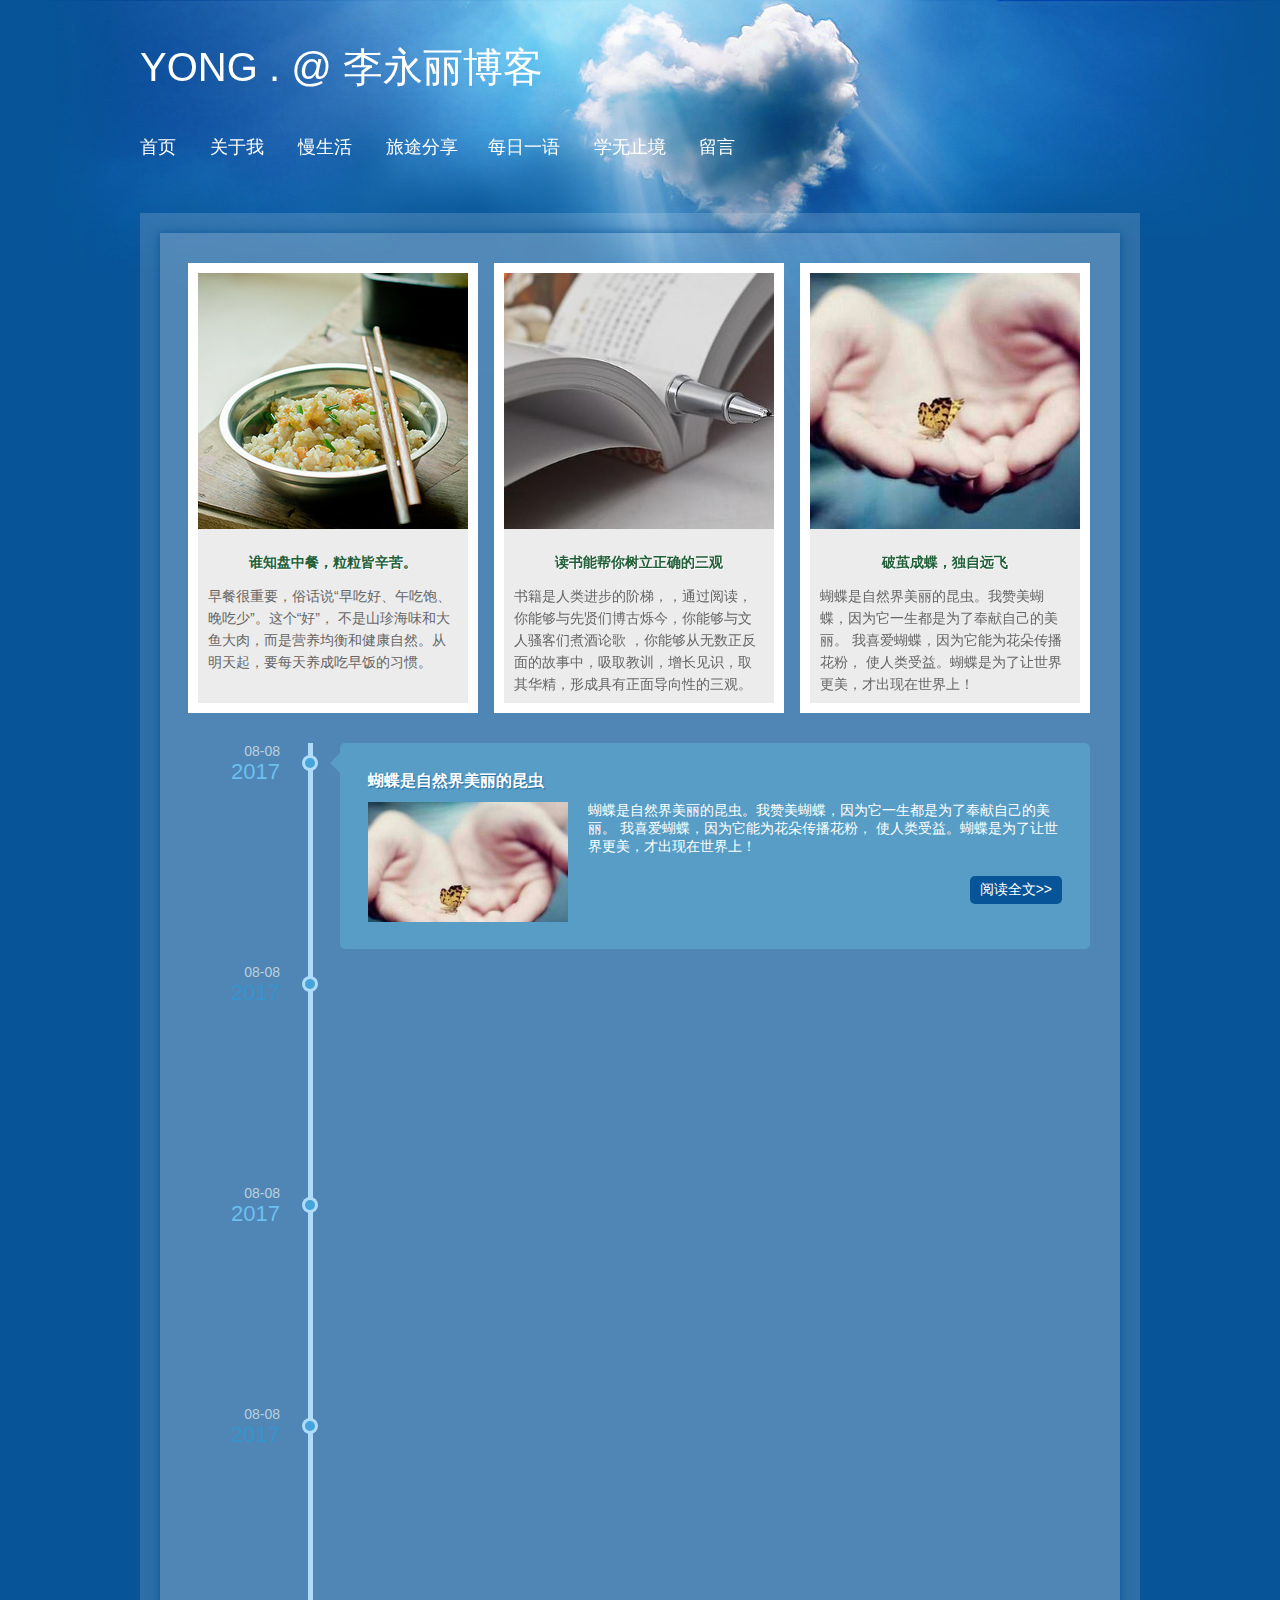
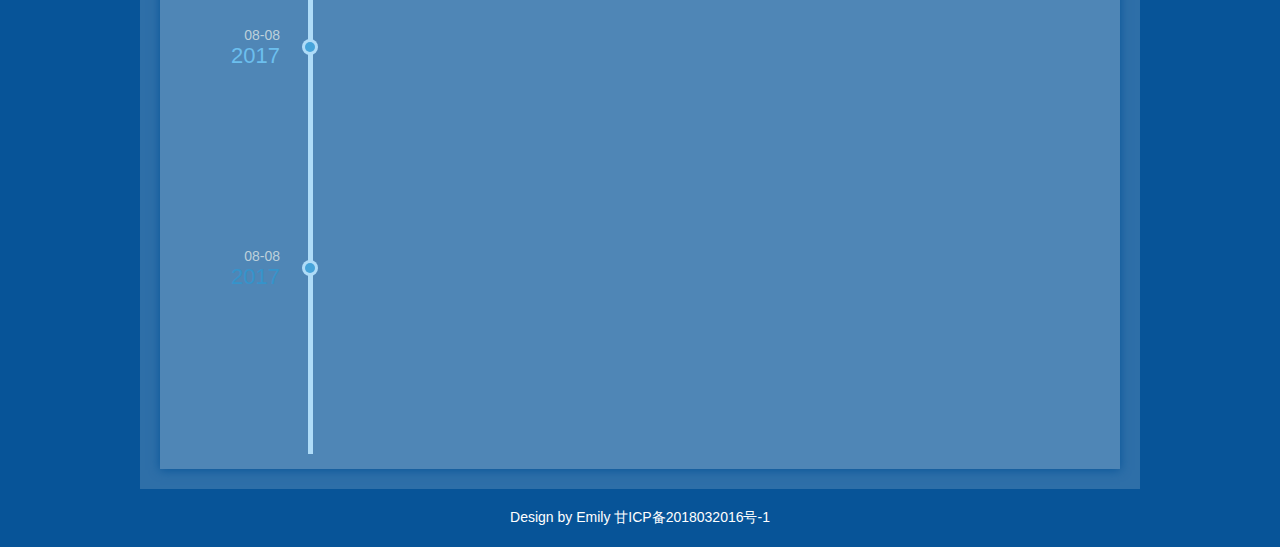
<file: index.html>
<!doctype html>
<html>
<head>
    <meta charset="UTF-8">
    <title>李永丽-个人博客</title>
    <meta name="description" content=""/>
    <link href="css/base.css" rel="stylesheet">
    <link href="css/index.css" rel="stylesheet">
    <!--[if lt IE 9]>
    <script src="js/modernizr.js"></script>
    <![endif]-->
    <script src="js/scrollReveal.js"></script>
</head>
<body>
<header>
    <div class="logo" data-scroll-reveal="enter right over 1s">
        <a href="#" class="logo">YONG . @ 李永丽博客</a>
    </div>
    <nav class="topnav" data-scroll-reveal="enter bottom over 1s after 1s">
        <a href="index.html">
            <span>首页</span>
            <span class="en">Home</span>
        </a>
        <a href="about.html">
            <span>关于我</span>
            <span class="en">About</span>
        </a>
        <a href="manshenghuo.html">
            <span>慢生活</span>
            <span class="en">Life</span>
        </a>
        <a href="learn.html">
            <span>旅途分享</span>
            <span class="en">Doing</span>
        </a><a href="mbfx.html">
            <span>每日一语</span>
            <span class="en">Share</span>
       </a>
        <a href="home.html">
            <span>学无止境</span>
            <span class="en">Learn</span>
        </a>
        <a href="gbook.html">
            <span>留言</span>
            <span class="en">Saying</span>
        </a>
    </nav>
</header>
<article>
    <div class="container">
        <div class="blog" data-scroll-reveal="enter top">
            <figure>
                <ul>
                    <a href="#"><img src="images/t01.jpg"><span>吃早饭真的很重要</span></a>
                </ul>
                <p><a href="#">谁知盘中餐，粒粒皆辛苦。</a></p>
                <figcaption>早餐很重要，俗话说“早吃好、午吃饱、晚吃少”。这个“好”，
                    不是山珍海味和大鱼大肉，而是营养均衡和健康自然。从明天起，要每天养成吃早饭的习惯。
                </figcaption>
            </figure>
            <figure>
                <ul>
                    <a href="#"><img src="images/book.jpg"><span>读书可让自己变得强大起来</span></a>
                </ul>
                <p><a href="#">读书能帮你树立正确的三观</a></p>
                <figcaption>书籍是人类进步的阶梯，，通过阅读，你能够与先贤们博古烁今，你能够与文人骚客们煮酒论歌
                    ，你能够从无数正反面的故事中，吸取教训，增长见识，取其华精，形成具有正面导向性的三观。
                </figcaption>
            </figure>
            <figure>
                <ul>
                    <a href="#"><img src="images/t03.jpg"><span>你若盛开，蝴蝶自来</span></a>
                </ul>
                <p><a href="#">破茧成蝶，独自远飞</a></p>
                <figcaption>蝴蝶是自然界美丽的昆虫。我赞美蝴蝶，因为它一生都是为了奉献自己的美丽。
                    我喜爱蝴蝶，因为它能为花朵传播花粉，
                    使人类受益。蝴蝶是为了让世界更美，才出现在世界上！</figcaption>
            </figure>
        </div>
        <ul class="cbp_tmtimeline">
            <li>
                <time class="cbp_tmtime"><span>08-08</span> <span>2017</span></time>
                <div class="cbp_tmicon"></div>
                <div class="cbp_tmlabel" data-scroll-reveal="enter right over 1s">
                    <h2>蝴蝶是自然界美丽的昆虫</h2>

                    <p><span class="blogpic"><a href="#"><img src="images/t03.jpg"></a>
                    </span>蝴蝶是自然界美丽的昆虫。我赞美蝴蝶，因为它一生都是为了奉献自己的美丽。
                        我喜爱蝴蝶，因为它能为花朵传播花粉，
                        使人类受益。蝴蝶是为了让世界更美，才出现在世界上！</p>
                    <a href="#" target="_blank" class="readmore">阅读全文&gt;&gt;</a>
                </div>
            </li>
            <li>
                <time class="cbp_tmtime"><span>08-08</span> <span>2017</span></time>
                <div class="cbp_tmicon"></div>
                <div class="cbp_tmlabel" data-scroll-reveal="enter right over 1s">
                    <h2>读书能帮你树立正确的三观</h2>

                    <p><span class="blogpic"><a href="#"><img src="images/book.jpg"></a>
                    </span>籍是人类进步的阶梯，，通过阅读，你能够与先贤们博古烁今，你能够与文人骚客们煮酒论歌
                        ，你能够从无数正反面的故事中，吸取教训，增长见识，去粗取精，形成具有正面导向性的三观。</p>
                    <a href="#" target="_blank" class="readmore">阅读全文&gt;&gt;</a>
                </div>
            </li>
            <li>
                <time class="cbp_tmtime"><span>08-08</span> <span>2017</span></time>
                <div class="cbp_tmicon"></div>
                <div class="cbp_tmlabel" data-scroll-reveal="enter right over 1s">
                    <h2>谁知盘中餐，粒粒皆辛苦。</h2>

                    <p><span class="blogpic"><a href="#"><img src="images/t01.jpg"></a>
                    </span>早餐很重要，俗话说“早吃好、午吃饱、晚吃少”。这个“好”，
                        不是山珍海味和大鱼大肉，而是营养均衡和健康自然。从明天起，要每天养成吃早饭的习惯。</p>
                    <a href="/" target="_blank" class="readmore">阅读全文&gt;&gt;</a>
                </div>
            </li>
            <li>
                <time class="cbp_tmtime"><span>08-08</span> <span>2017</span></time>
                <div class="cbp_tmicon"></div>
                <div class="cbp_tmlabel" data-scroll-reveal="enter right over 1s">
                    <h2>蝴蝶是自然界美丽的昆虫</h2>

                    <p><span class="blogpic"><a href="#"><img src="images/t03.jpg"></a>
                    </span>蝴蝶是自然界美丽的昆虫。我赞美蝴蝶，因为它一生都是为了奉献自己的美丽。
                        我喜爱蝴蝶，因为它能为花朵传播花粉，
                        使人类受益。蝴蝶是为了让世界更美，才出现在世界上！</p>
                    <a href="#" target="_blank" class="readmore">阅读全文&gt;&gt;</a>
                </div>
            </li>
            <li>
                <time class="cbp_tmtime"><span>08-08</span> <span>2017</span></time>
                <div class="cbp_tmicon"></div>
                <div class="cbp_tmlabel" data-scroll-reveal="enter right over 1s">
                    <h2>读书能帮你树立正确的三观</h2>

                    <p><span class="blogpic"><a href="#"><img src="images/book.jpg"></a>
                    </span>籍是人类进步的阶梯，，通过阅读，你能够与先贤们博古烁今，你能够与文人骚客们煮酒论歌
                        ，你能够从无数正反面的故事中，吸取教训，增长见识，去粗取精，形成具有正面导向性的三观。</p>
                    <a href="#" target="_blank" class="readmore">阅读全文&gt;&gt;</a>
                </div>
            </li>
            <li>
                <time class="cbp_tmtime"><span>08-08</span> <span>2017</span></time>
                <div class="cbp_tmicon"></div>
                <div class="cbp_tmlabel" data-scroll-reveal="enter right over 1s">
                    <h2>谁知盘中餐，粒粒皆辛苦。</h2>

                    <p><span class="blogpic"><a href="#"><img src="images/t01.jpg"></a>
                    </span>早餐很重要，俗话说“早吃好、午吃饱、晚吃少”。这个“好”，
                        不是山珍海味和大鱼大肉，而是营养均衡和健康自然。从明天起，要每天养成吃早饭的习惯。</p>
                    <a href="#" target="_blank" class="readmore">阅读全文&gt;&gt;</a>
                </div>
            </li>

        </ul>
    </div>
</article>
<footer>Design by Emily <a href="#">甘ICP备2018032016号-1</a>
</footer>
<script>
    if (!(/msie [6|7|8|9]/i.test(navigator.userAgent))) {
        (function () {
            window.scrollReveal = new scrollReveal({reset: true});
        })();
    }
    ;
</script>
</body>
</html>
</file>
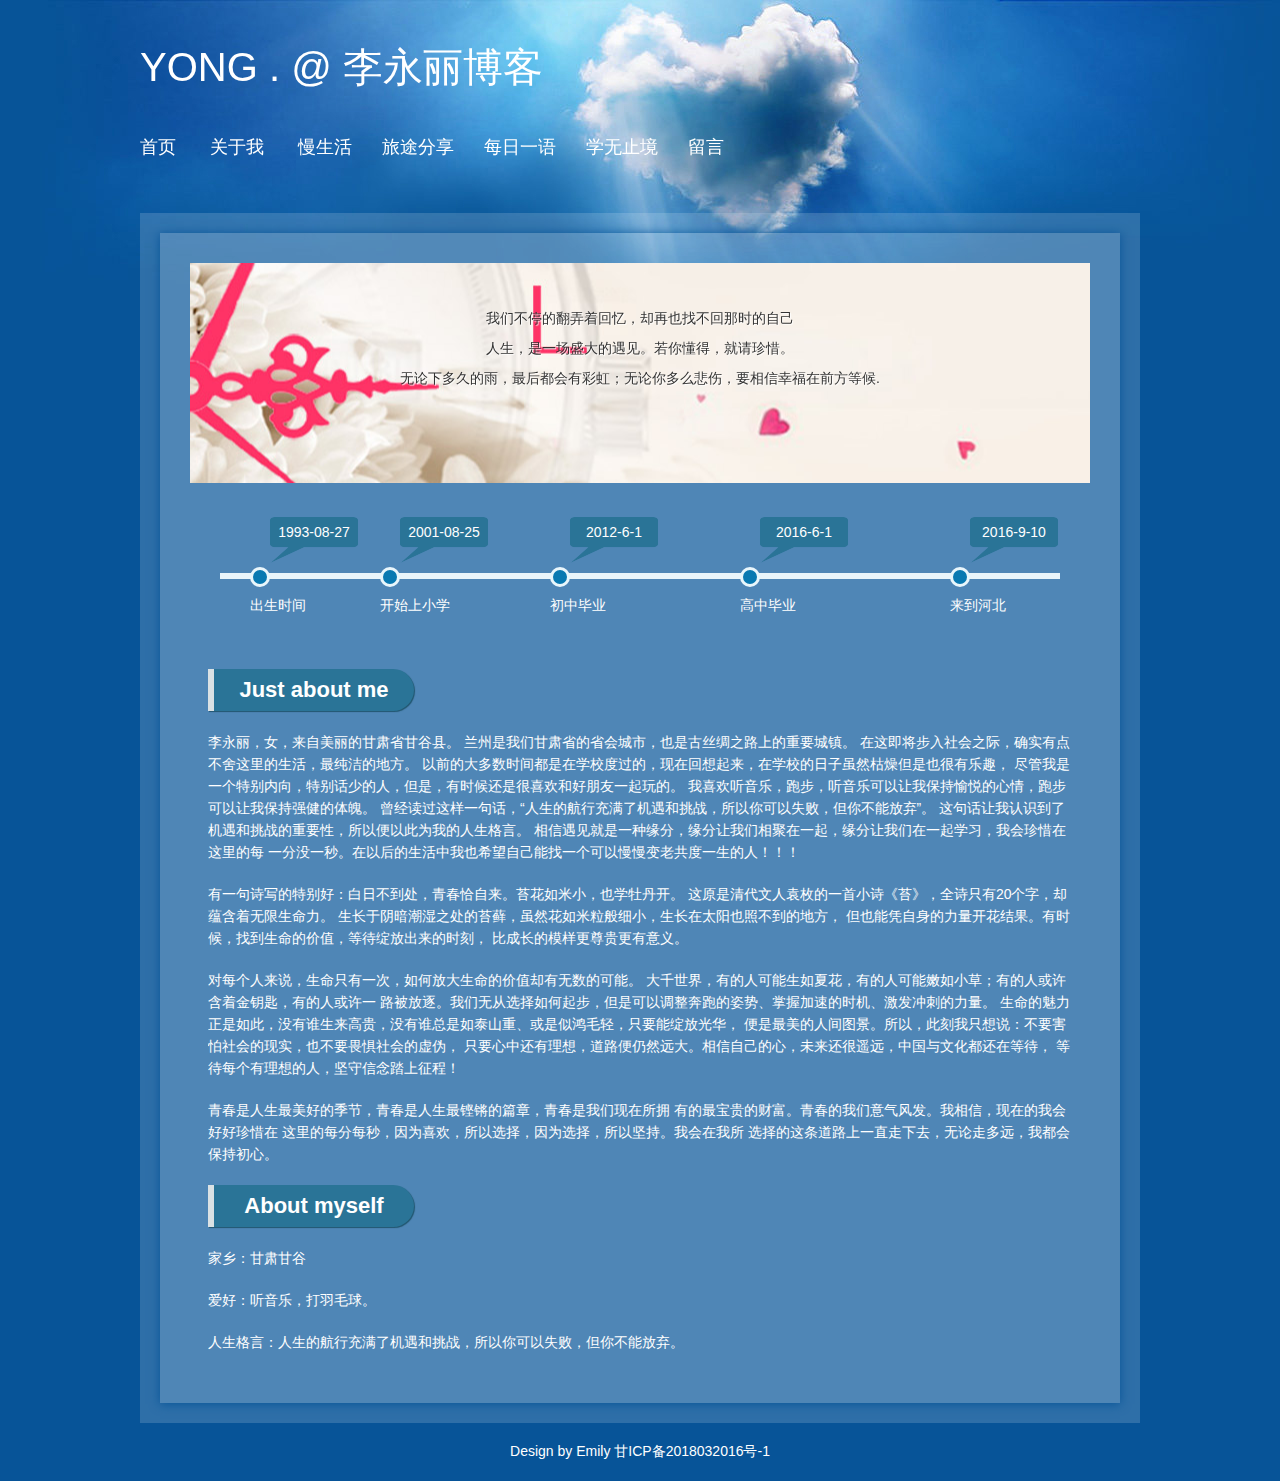
<file: about.html>
<!doctype html>
<html>
<head>
    <meta charset="UTF-8">
    <title>李永丽-个人博客</title>
    <meta name="keywords" content=""/>
    <meta name="description" content=""/>
    <link href="css/base.css" rel="stylesheet">
    <link href="css/about.css" rel="stylesheet">
    <!--[if lt IE 9]>
    <script src="js/modernizr.js"></script>
    <![endif]-->
    <script src="js/scrollReveal.js"></script>
</head>
<body>
<header>
    <div class="logo" data-scroll-reveal="enter right over 1s">
        <a href="#" class="logo">YONG . @ 李永丽博客</a>
    </div>
    <nav class="topnav" data-scroll-reveal="enter bottom over 1s after 1s">
        <a href="index.html"><span>首页</span><span class="en">Home</span></a>
        <a href="about.html"><span>关于我</span><span class="en">About</span></a>
        <a href="manshenghuo.html"><span>慢生活</span><span class="en">Life</span></a><a
            href="learn.html"><span>旅途分享</span><span class="en">Doing</span></a><a
            href="mbfx.html"><span>每日一语</span><span class="en">Share</span></a><a
            href="home.html"><span>学无止境</span><span class="en">Learn</span></a><a
            href="gbook.html"><span>留言</span><span class="en">Saying</span></a></nav>
</header>
<article>
    <div class="container">
        <div class="banner">
            <p data-scroll-reveal="enter top over 2s">我们不停的翻弄着回忆，却再也找不回那时的自己</p>

            <p data-scroll-reveal="enter left over 2s after 1s">人生，是一场盛大的遇见。若你懂得，就请珍惜。</p>

            <p data-scroll-reveal="enter bottom over 2s after 2s">无论下多久的雨，最后都会有彩虹；无论你多么悲伤，要相信幸福在前方等候.</p>
        </div>
        <div class="memorial_day">
            <div class="time_axis"></div>
            <ul>
                <li class="n1"><a href="#">出生时间</a>

                    <div class="dateview">1993-08-27</div>
                </li>
                <li class="n2"><a href="#">开始上小学</a>

                    <div class="dateview">2001-08-25</div>
                </li>
                <li class="n3"><a href="#">初中毕业</a>

                    <div class="dateview">2012-6-1</div>
                </li>
                <li class="n4"><a href="#">高中毕业</a>

                    <div class="dateview">2016-6-1</div>
                </li>
                <li class="n5"><a href="/">来到河北</a>

                    <div class="dateview">2016-9-10</div>
                </li>
            </ul>
        </div>
        <div class="about left">
            <h2>Just about me</h2>
            <ul>
                <p>李永丽，女，来自美丽的甘肃省甘谷县。
                    兰州是我们甘肃省的省会城市，也是古丝绸之路上的重要城镇。
                    在这即将步入社会之际，确实有点不舍这里的生活，最纯洁的地方。
                    以前的大多数时间都是在学校度过的，现在回想起来，在学校的日子虽然枯燥但是也很有乐趣，
                    尽管我是一个特别内向，特别话少的人，但是，有时候还是很喜欢和好朋友一起玩的。
                    我喜欢听音乐，跑步，听音乐可以让我保持愉悦的心情，跑步可以让我保持强健的体魄。
                    曾经读过这样一句话，“人生的航行充满了机遇和挑战，所以你可以失败，但你不能放弃”。
                    这句话让我认识到了机遇和挑战的重要性，所以便以此为我的人生格言。
                    相信遇见就是一种缘分，缘分让我们相聚在一起，缘分让我们在一起学习，我会珍惜在这里的每
                    一分没一秒。在以后的生活中我也希望自己能找一个可以慢慢变老共度一生的人！！！
                    </p>
                <p>有一句诗写的特别好：白日不到处，青春恰自来。苔花如米小，也学牡丹开。
                    这原是清代文人袁枚的一首小诗《苔》，全诗只有20个字，却蕴含着无限生命力。
                    生长于阴暗潮湿之处的苔藓，虽然花如米粒般细小，生长在太阳也照不到的地方，
                    但也能凭自身的力量开花结果。有时候，找到生命的价值，等待绽放出来的时刻，
                    比成长的模样更尊贵更有意义。</p>
                <p>对每个人来说，生命只有一次，如何放大生命的价值却有无数的可能。
                    大千世界，有的人可能生如夏花，有的人可能嫩如小草；有的人或许含着金钥匙，有的人或许一
                    路被放逐。我们无从选择如何起步，但是可以调整奔跑的姿势、掌握加速的时机、激发冲刺的力量。
                    生命的魅力正是如此，没有谁生来高贵，没有谁总是如泰山重、或是似鸿毛轻，只要能绽放光华，
                    便是最美的人间图景。所以，此刻我只想说：不要害怕社会的现实，也不要畏惧社会的虚伪，
                    只要心中还有理想，道路便仍然远大。相信自己的心，未来还很遥远，中国与文化都还在等待，
                    等待每个有理想的人，坚守信念踏上征程！</p>
                <p>青春是人生最美好的季节，青春是人生最铿锵的篇章，青春是我们现在所拥
                    有的最宝贵的财富。青春的我们意气风发。我相信，现在的我会好好珍惜在
                    这里的每分每秒，因为喜欢，所以选择，因为选择，所以坚持。我会在我所
                    选择的这条道路上一直走下去，无论走多远，我都会保持初心。</p>
            </ul>
            <h2>About myself</h2>

            <p>家乡：甘肃甘谷</p>
            <p>爱好：听音乐，打羽毛球。</p>
            <p>人生格言：人生的航行充满了机遇和挑战，所以你可以失败，但你不能放弃。</p>
        </div>
    </div>
</article>
<footer>Design by Emily <a href="/">甘ICP备2018032016号-1</a></footer>
<script>
    if (!(/msie [6|7|8|9]/i.test(navigator.userAgent))) {
        (function () {
            window.scrollReveal = new scrollReveal({reset: true});
        })();
    }
    ;
</script>
</body>
</html>
</file>
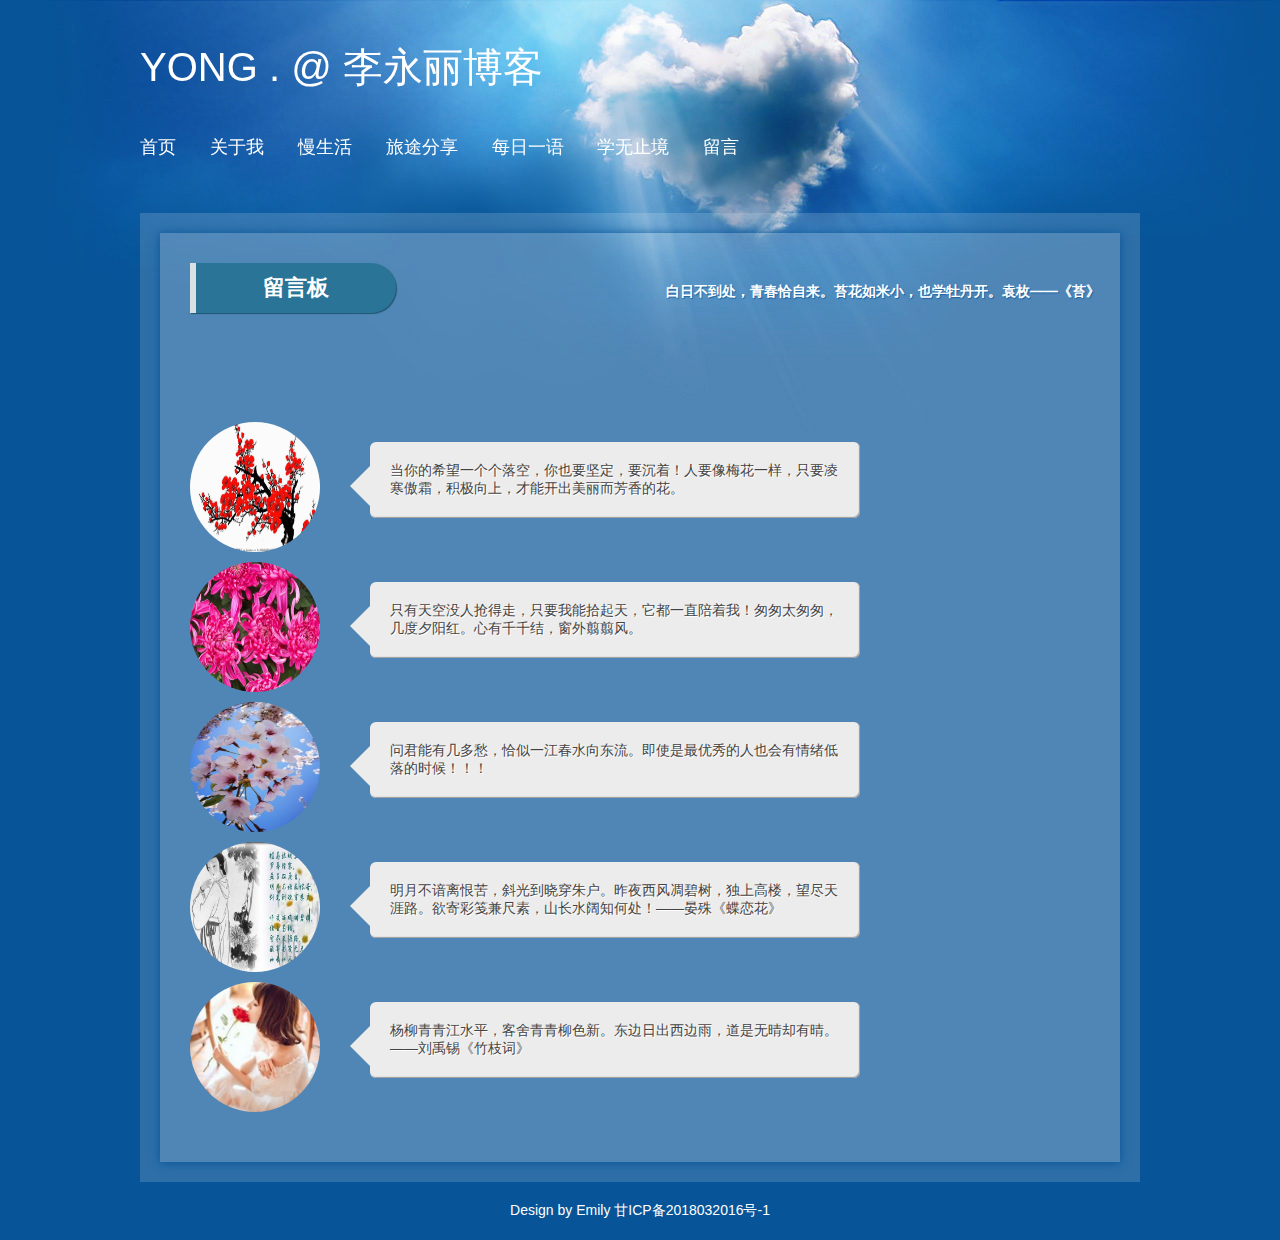
<file: gbook.html>
<!doctype html>
<html>
<head>
  <meta charset="UTF-8">
<title>李永丽-个人博客</title>
<meta name="keywords" content="" />
<meta name="description" content="" />
<link href="css/base.css" rel="stylesheet">
<link href="css/book.css" rel="stylesheet">
<!--[if lt IE 9]>
<script src="js/modernizr.js"></script>
<![endif]-->
<script src="js/scrollReveal.js"></script>
</head>
<body>
<header>
  <div class="logo" data-scroll-reveal="enter right over 1s">
    <a href="#" class="logo">YONG . @ 李永丽博客</a>
  </div>
  <nav class="topnav" data-scroll-reveal="enter bottom over 1s after 1s">
    <a href="index.html"><span>首页</span><span class="en">Home</span></a>
    <a href="about.html"><span>关于我</span><span class="en">About</span></a>
    <a href="manshenghuo.html"><span>慢生活</span><span class="en">Life</span></a>
    <a href="learn.html"><span>旅途分享</span><span class="en">Doing</span></a>
    <a href="mbfx.html"><span>每日一语</span><span class="en">Share</span></a>
    <a href="home.html"><span>学无止境</span><span class="en">Learn</span></a>
    <a href="gbook.html"><span>留言</span><span class="en">Saying</span></a></nav>
</header>
<article>
  <div class="container">
    <h2 class="ctitle"><b>留言板</b> <span>白日不到处，青春恰自来。苔花如米小，也学牡丹开。袁枚——《苔》</span></h2>
    <div class="gbook">
      <div class="about">
        <div id="fountainG">
          <li></li>
          <li></li>
          <li></li>
          <li></li>
          <li></li>
          <li></li>
          <li></li>
          <li></li>
        </div>
        <div class="about_girl"><span><a href="#"><img src="images/hua2.jpg"></a></span>
          <p>当你的希望一个个落空，你也要坚定，要沉着！人要像梅花一样，只要凌寒傲霜，积极向上，才能开出美丽而芳香的花。</p>
        </div>
        <div class="about_girl"><span><a href="#"><img src="images/hua3.jpg"></a></span>
          <p>只有天空没人抢得走，只要我能拾起天，它都一直陪着我！匆匆太匆匆，几度夕阳红。心有千千结，窗外翦翦风。 </p>
        </div>
        <div class="about_girl"><span><a href="#"><img src="images/hua4.jpg"></a></span>
          <p>问君能有几多愁，恰似一江春水向东流。即使是最优秀的人也会有情绪低落的时候！！！</p>
        </div>
        <div class="about_girl"><span><a href="#"><img src="images/die.jpg"></a></span>
          <p>明月不谙离恨苦，斜光到晓穿朱户。昨夜西风凋碧树，独上高楼，望尽天涯路。欲寄彩笺兼尺素，山长水阔知何处！——晏殊《蝶恋花》 </p>
        </div>
        <div class="about_girl"><span><a href="#"><img src="images/girl.jpg"></a></span>
          <p>杨柳青青江水平，客舍青青柳色新。东边日出西边雨，道是无晴却有晴。——刘禹锡《竹枝词》</p>
        </div>
      </div>
    </div>
  </div>
</article>
<footer>Design by Emily <a href="#">甘ICP备2018032016号-1</a></footer>
<script>
	if (!(/msie [6|7|8|9]/i.test(navigator.userAgent))){
		(function(){
			window.scrollReveal = new scrollReveal({reset: true});
		})();
	};
</script>
</body>
</html>
</file>
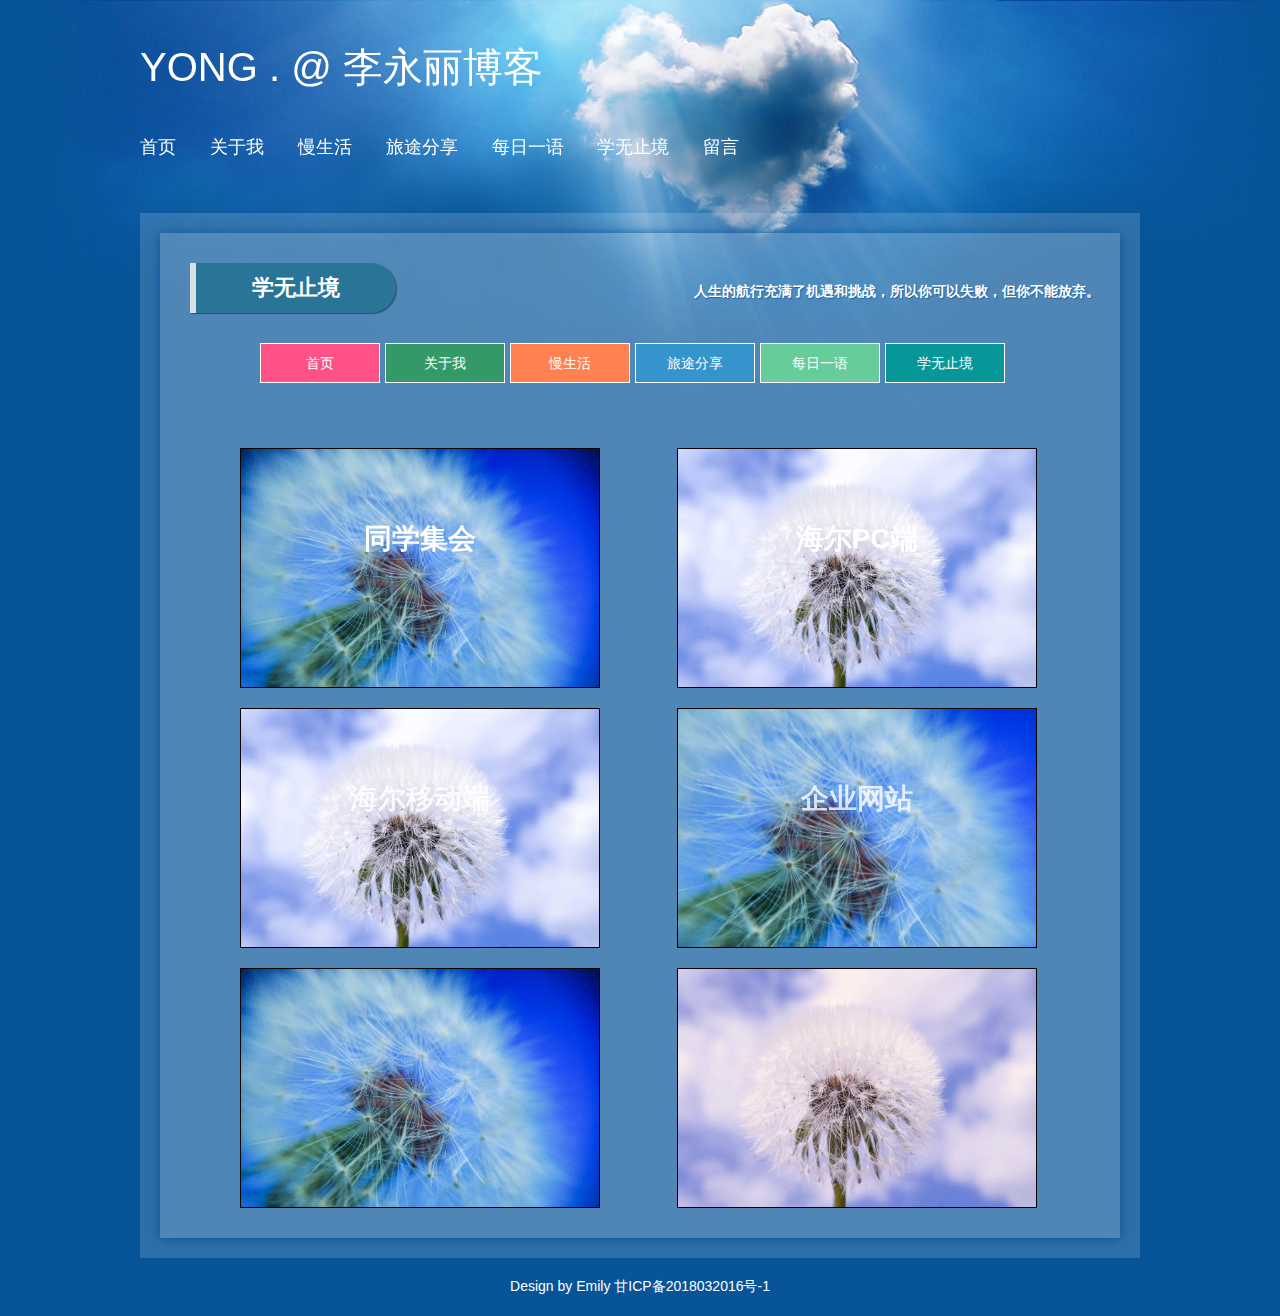
<file: home.html>
<!DOCTYPE html>
<html lang="en">
<head>
    <meta charset="UTF-8">
    <title>李永丽-个人博客</title>
    <meta name="keywords" content="" />
    <meta name="description" content="" />
    <link href="css/base.css" rel="stylesheet">
    <link href="css/home.css" rel="stylesheet">
    <link rel="stylesheet" href="css/style.css"/>
    <!--[if lt IE 9]>
    <script src="js/modernizr.js"></script>
    <![endif]-->
    <script src="js/scrollReveal.js"></script>
</head>
<body>
<header>
    <div class="logo" data-scroll-reveal="enter right over 1s">
        <a href="#" class="logo">YONG . @ 李永丽博客</a>
    </div>
    <nav class="topnav" data-scroll-reveal="enter bottom over 1s after 1s">
        <a href="index.html"><span>首页</span><span class="en">Home</span></a>
        <a href="about.html"><span>关于我</span><span class="en">About</span></a>
        <a href="manshenghuo.html"><span>慢生活</span><span class="en">Life</span></a>
        <a href="learn.html"><span>旅途分享</span><span class="en">Doing</span></a>
        <a href="mbfx.html"><span>每日一语</span><span class="en">Share</span></a>
        <a href="home.html"><span>学无止境</span><span class="en">Learn</span></a>
        <a href="gbook.html"><span>留言</span><span class="en">Saying</span></a></nav>
</header>
<article>
    <div class="container">
        <h2 class="ctitle"><b>学无止境</b> <span>人生的航行充满了机遇和挑战，所以你可以失败，但你不能放弃。</span></h2>
        <div class="rnav">
            <ul>
                <li><a href="index.html">首页</a></li>
                <li><a href="about.html">关于我</a></li>
                <li><a href="manshenghuo.html">慢生活</a></li>
                <li><a href="learn.html">旅途分享</a></li>
                <li><a href="mbfx.html">每日一语</a></li>
                <li><a href="home.html">学无止境</a></li>
            </ul>
        </div>
        <div class="demo">
            <div class="box">
                <div class="he_border1">
                    <img class="he_border1_img" src="images/pu1.jpg" alt="Image 01">
                    <div class="he_border1_caption">
                        <h3 class="he_border1_caption_h"><a href="../tongxuejuhui/index.html">同学集会</a></h3>
                        <p class="he_border1_caption_p"><a href="../tongxuejuhui/index.html">同学集会</a></p>
                        <a class="he_border1_caption_a" href="../tongxuejuhui/index.html"></a>
                    </div>
                </div>
            </div>

            <div class="box">
                <div class="he_border2">
                    <img class="he_border2_img" src="images/pu2.jpg" alt="Image 01">
                    <div class="he_border2_caption">
                        <h3 class="he_border2_caption_h"><a href="../dianshangpcd/index.html">海尔PC端</a></h3>
                        <p class="he_border2_caption_p"><a href="../dianshangpcd/index.html">海尔PC端</a></p>
                         <a class="he_ZoomInImg_caption_a" href="../dianshangpcd/index.html"></a>
                        
                    </div>
                </div>
            </div>

            <div class="box">
                <div class="he_ZoomInImg">
                    <img class="he_ZoomInImg_img" src="images/pu2.jpg" alt="Image 01">
                    <div class="he_ZoomInImg_caption">
                        <h3 class="he_ZoomInImg_caption_h"><a href="../dianshangydd/index.html">海尔移动端</a></h3>
                        <p class="he_ZoomInImg_caption_p"><a href="../dianshangydd/index.html">海尔移动端</a></p>
                       <a class="he_border2_caption_a" href="../dianshangydd/index.html"></a>
                    </div>
                </div>
            </div>

            <div class="box">
                <div class="he_ZoomOutImg">
                    <img class="he_ZoomOutImg_img" src="images/pu1.jpg" alt="Image 01">
                    <div class="he_ZoomOutImg_caption">
                        <h3 class="he_ZoomOutImg_caption_h"><a href="../bjhongshitong/index.html">企业网站</a></h3>
                        <p class="he_ZoomOutImg_caption_p"><a href="../bjhongshitong/index.html">企业网站</a></p>
                        <a class="he_ZoomOutImg_caption_a" href="../bjhongshitong/index.html"></a>
                    </div>
                </div>
            </div>

            <div class="box">
                <div class="he_slideCaptionDown">
                    <img class="he_slideCaptionDown_img" src="images/pu1.jpg" alt="Image 01">
                    <div class="he_slideCaptionDown_caption">
                        <h3 class="he_slideCaptionDown_caption_h"><a href="../invitation.github.io/index.html">邀请函</a></h3>
                        <p class="he_slideCaptionDown_caption_p"><a href="../invitation.github.io/index.html">邀请函</a></p>
                        <a class="he_slideCaptionDown_caption_a" href="../invitation.github.io/index.html"></a>
                    </div>
                </div>
            </div>

            <div class="box">
                <div class="he_slideAllDown">
                    <img class="he_slideAllDown_img" src="images/pu2.jpg" alt="Image 01">
                    <div class="he_slideAllDown_caption">
                        <h3 class="he_slideAllDown_caption_h"><a href="#">other</a></h3>
                        <p class="he_slideAllDown_caption_p"><a href="#">other</a></p>
                        <a class="he_slideAllDown_caption_a" href="#"></a>
                    </div>
                </div>
            </div>

            <div class="clear"></div>

        </div>
    </div>
</article>
<footer>Design by Emily <a href="#">甘ICP备2018032016号-1</a></footer>
<script>
    if (!(/msie [6|7|8|9]/i.test(navigator.userAgent))){
        (function(){
            window.scrollReveal = new scrollReveal({reset: true});
        })();
    };
</script>
</body>
</html>
</file>
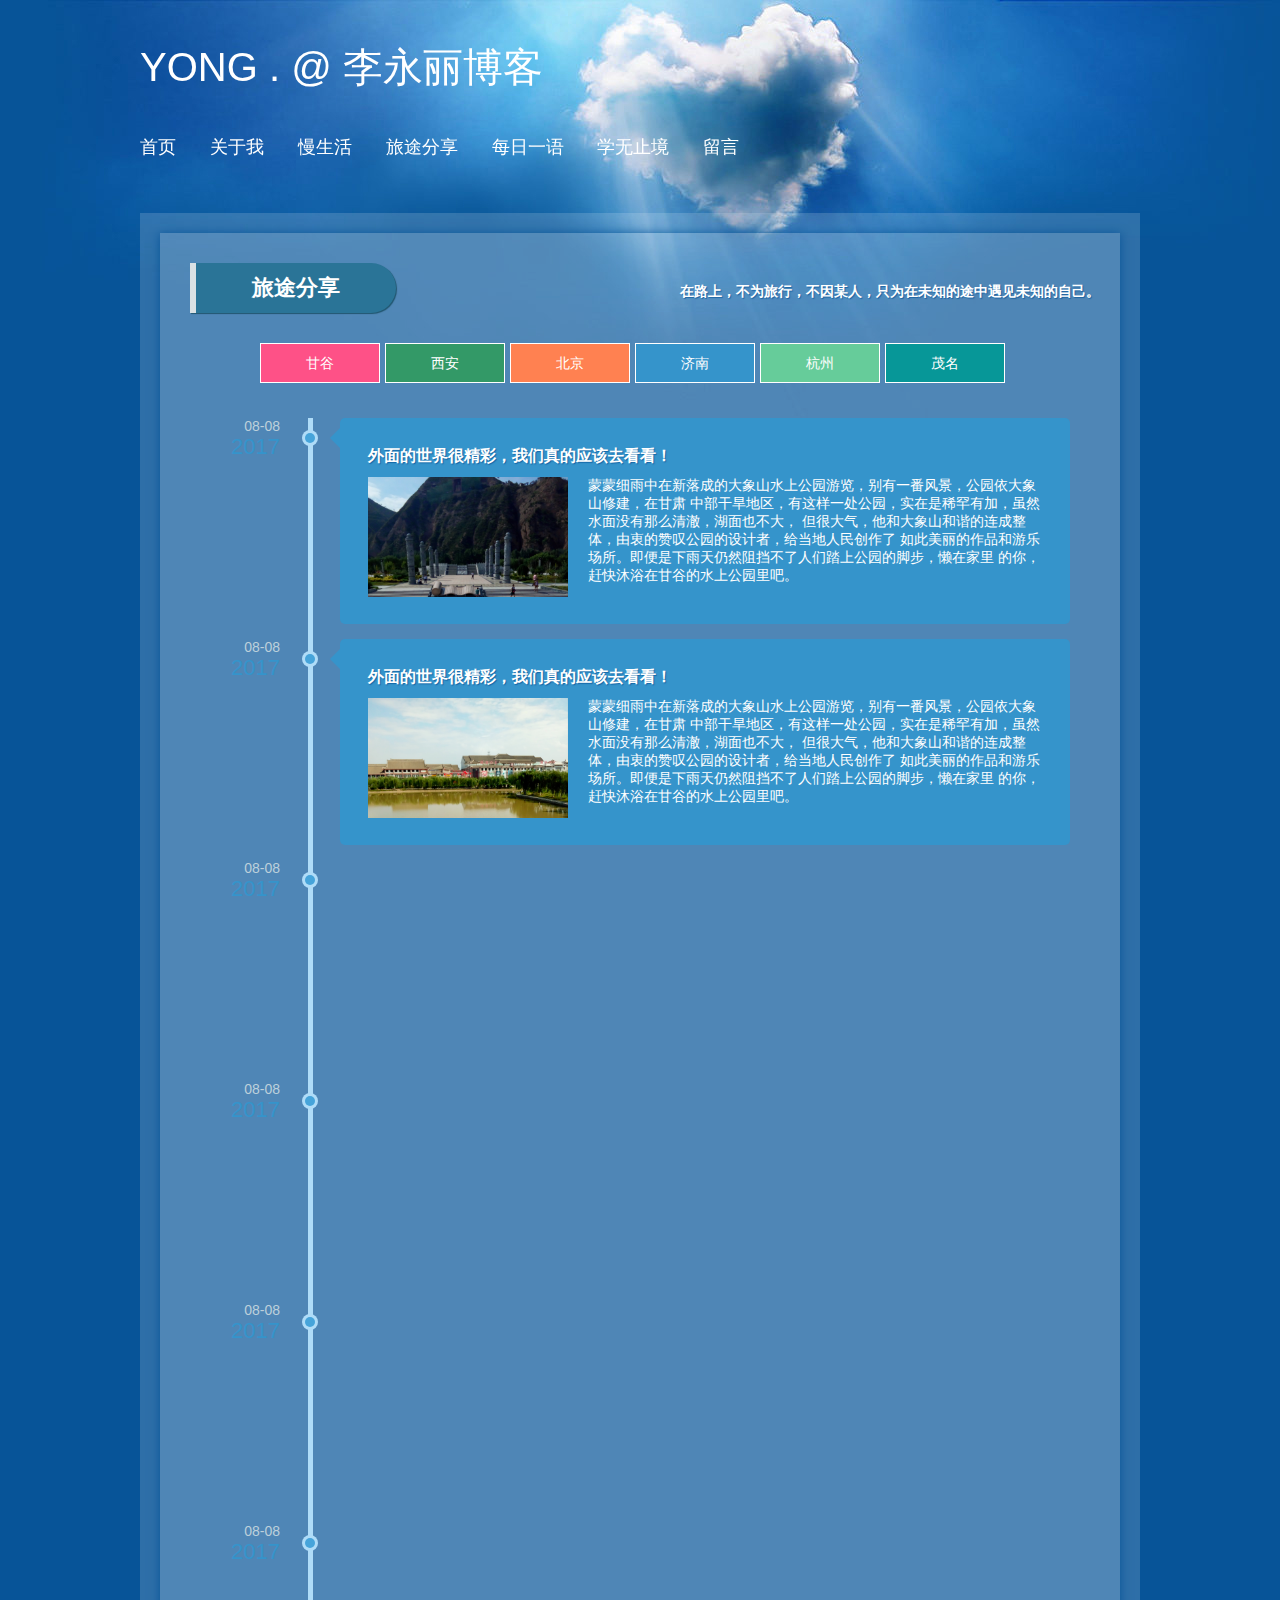
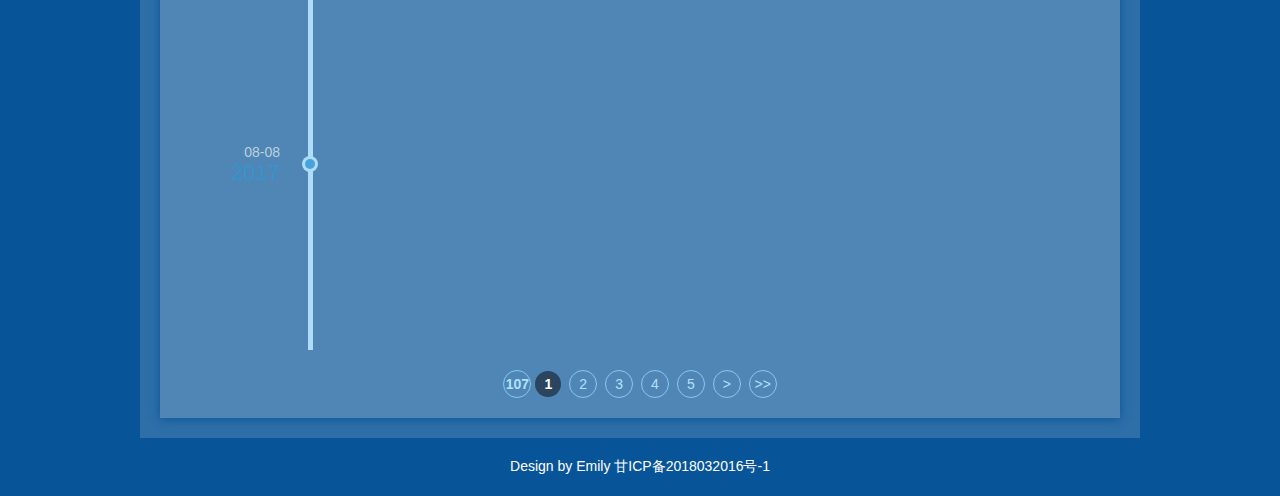
<file: learn.html>
<!doctype html>
<html>
<head>
  <meta charset="UTF-8">
<title>李永丽-个人博客</title>
<meta name="keywords" content="" />
<meta name="description" content="" />
<link href="css/base.css" rel="stylesheet">
<link href="css/learn.css" rel="stylesheet">
<!--[if lt IE 9]>
<script src="js/modernizr.js"></script>
<![endif]-->
<script src="js/scrollReveal.js"></script>
</head>
<body>
<header>
  <div class="logo" data-scroll-reveal="enter right over 1s">
    <a href="#" class="logo">YONG . @ 李永丽博客</a>
  </div>
  <nav class="topnav" data-scroll-reveal="enter bottom over 1s after 1s">
    <a href="index.html"><span>首页</span><span class="en">Home</span></a>
    <a href="about.html"><span>关于我</span><span class="en">About</span></a>
    <a href="manshenghuo.html"><span>慢生活</span><span class="en">Life</span></a>
    <a href="learn.html"><span>旅途分享</span><span class="en">Doing</span></a>
    <a href="mbfx.html"><span>每日一语</span><span class="en">Share</span></a>
    <a href="home.html"><span>学无止境</span><span class="en">Learn</span></a>
    <a href="gbook.html"><span>留言</span><span class="en">Saying</span></a></nav>
</header>
<article>
  <div class="container">
    <h2 class="ctitle"><b>旅途分享</b> <span>在路上，不为旅行，不因某人，只为在未知的途中遇见未知的自己。</span></h2>
    <div class="rnav">
      <ul>
        <li><a href="#">甘谷</a></li>
        <li><a href="#">西安</a></li>
        <li><a href="#">北京</a></li>
        <li><a href="#">济南</a></li>
        <li><a href="#">杭州</a></li>
        <li><a href="#">茂名</a></li>
      </ul>
    </div>
    <ul class="cbp_tmtimeline">
      <li>
        <time class="cbp_tmtime"><span>08-08</span> <span>2017</span></time>
        <div class="cbp_tmicon"></div>
        <div class="cbp_tmlabel" data-scroll-reveal="enter right over 1s" >
          <h2>外面的世界很精彩，我们真的应该去看看！</h2>
          <p><span class="blogpic"><a href="#"><img src="images/shui8.jpg"></a>
          </span>蒙蒙细雨中在新落成的大象山水上公园游览，别有一番风景，公园依大象山修建，在甘肃
            中部干旱地区，有这样一处公园，实在是稀罕有加，虽然水面没有那么清澈，湖面也不大，
            但很大气，他和大象山和谐的连成整体，由衷的赞叹公园的设计者，给当地人民创作了
            如此美丽的作品和游乐场所。即便是下雨天仍然阻挡不了人们踏上公园的脚步，懒在家里
            的你，赶快沐浴在甘谷的水上公园里吧。</p>
          </div>
      </li>
      <li>
        <time class="cbp_tmtime" ><span>08-08</span> <span>2017</span></time>
        <div class="cbp_tmicon"></div>
        <div class="cbp_tmlabel" data-scroll-reveal="enter right over 1s" >
          <h2>外面的世界很精彩，我们真的应该去看看！</h2>
          <p><span class="blogpic"><a href="#"><img src="images/shui2.jpg"></a>
          </span>蒙蒙细雨中在新落成的大象山水上公园游览，别有一番风景，公园依大象山修建，在甘肃
            中部干旱地区，有这样一处公园，实在是稀罕有加，虽然水面没有那么清澈，湖面也不大，
            但很大气，他和大象山和谐的连成整体，由衷的赞叹公园的设计者，给当地人民创作了
            如此美丽的作品和游乐场所。即便是下雨天仍然阻挡不了人们踏上公园的脚步，懒在家里
            的你，赶快沐浴在甘谷的水上公园里吧。</p>
          </div>
      </li>
      <li>
        <time class="cbp_tmtime" ><span>08-08</span> <span>2017</span></time>
        <div class="cbp_tmicon"></div>
        <div class="cbp_tmlabel" data-scroll-reveal="enter right over 1s" >
          <h2>外面的世界很精彩，我们真的应该去看看！</h2>
          <p><span class="blogpic"><a href="#"><img src="images/shui3.jpg"></a>
          </span>蒙蒙细雨中在新落成的大象山水上公园游览，别有一番风景，公园依大象山修建，在甘肃
            中部干旱地区，有这样一处公园，实在是稀罕有加，虽然水面没有那么清澈，湖面也不大，
            但很大气，他和大象山和谐的连成整体，由衷的赞叹公园的设计者，给当地人民创作了
            如此美丽的作品和游乐场所。即便是下雨天仍然阻挡不了人们踏上公园的脚步，懒在家里
            的你，赶快沐浴在甘谷的水上公园里吧。</p>
          </div>
      </li>
      <li>
        <time class="cbp_tmtime" ><span>08-08</span> <span>2017</span></time>
        <div class="cbp_tmicon"></div>
        <div class="cbp_tmlabel" data-scroll-reveal="enter right over 1s" >
          <h2>外面的世界很精彩，我们真的应该去看看！</h2>
          <p><span class="blogpic"><a href="#"><img src="images/an1.jpg"></a>
          </span>“一层双折一层天，古塔登临历九旋。雁落雁飞怀故土，客来客往仰先贤。
            攀高试学擎云手，摩顶呤成揽月篇。千载题名留胜迹，朝凝霞彩暮笼烟”；
            “绝顶凭凌纵目观，万千景象绕西安。金城隐隐旌旗动，兵俑森森剑气寒。
            绿映咸阳连渭水，云连秦岭卷函关。骊山秀色垂华盖，今古风流任赏看。”</p>
          </div>
      </li>
      <li>
        <time class="cbp_tmtime" ><span>08-08</span> <span>2017</span></time>
        <div class="cbp_tmicon"></div>
        <div class="cbp_tmlabel" data-scroll-reveal="enter right over 1s" >
          <h2>一辈子是场修行，短的是旅行，长的是人生。</h2>
          <p><span class="blogpic"><a href="#"><img src="images/an3.jpg"></a>
          </span>“一层双折一层天，古塔登临历九旋。雁落雁飞怀故土，客来客往仰先贤。
            攀高试学擎云手，摩顶呤成揽月篇。千载题名留胜迹，朝凝霞彩暮笼烟”；
            “绝顶凭凌纵目观，万千景象绕西安。金城隐隐旌旗动，兵俑森森剑气寒。
            绿映咸阳连渭水，云连秦岭卷函关。骊山秀色垂华盖，今古风流任赏看。”</p>
          </div>
      </li>
      <li>
        <time class="cbp_tmtime" ><span>08-08</span> <span>2017</span></time>
        <div class="cbp_tmicon"></div>
        <div class="cbp_tmlabel" data-scroll-reveal="enter right over 1s" >
          <h2>一辈子是场修行，短的是旅行，长的是人生。</h2>
          <p><span class="blogpic"><a href="#"><img src="images/an4.jpg"></a>
          </span>“一层双折一层天，古塔登临历九旋。雁落雁飞怀故土，客来客往仰先贤。
            攀高试学擎云手，摩顶呤成揽月篇。千载题名留胜迹，朝凝霞彩暮笼烟”；
            “绝顶凭凌纵目观，万千景象绕西安。金城隐隐旌旗动，兵俑森森剑气寒。
            绿映咸阳连渭水，云连秦岭卷函关。骊山秀色垂华盖，今古风流任赏看。”</p>
          </div>
      </li>
      <li>
        <time class="cbp_tmtime" ><span>08-08</span> <span>2017</span></time>
        <div class="cbp_tmicon"></div>
        <div class="cbp_tmlabel" data-scroll-reveal="enter right over 1s" >
          <h2>一辈子是场修行，短的是旅行，长的是人生。</h2>
          <p><span class="blogpic"><a href="#"><img src="images/an5.jpg"></a>
          </span>“一层双折一层天，古塔登临历九旋。雁落雁飞怀故土，客来客往仰先贤。
            攀高试学擎云手，摩顶呤成揽月篇。千载题名留胜迹，朝凝霞彩暮笼烟”；
            “绝顶凭凌纵目观，万千景象绕西安。金城隐隐旌旗动，兵俑森森剑气寒。
            绿映咸阳连渭水，云连秦岭卷函关。骊山秀色垂华盖，今古风流任赏看。”</p>
          </div>
      </li>
    </ul>
    <div class="page">
      <a title="Total record"><b>107</b> </a><b>1</b>
      <a href="#">2</a>
      <a href="#">3</a>
      <a href="#">4</a>
      <a href="#">5</a>
      <a href="#">&gt;</a>
      <a href="#">&gt;&gt;</a>
    </div>
  </div>
</article>
<footer>Design by Emily <a href="#">甘ICP备2018032016号-1</a></footer>
<script>
	if (!(/msie [6|7|8|9]/i.test(navigator.userAgent))){
		(function(){
			window.scrollReveal = new scrollReveal({reset: true});
		})();
	};
</script>
</body>
</html>
</file>
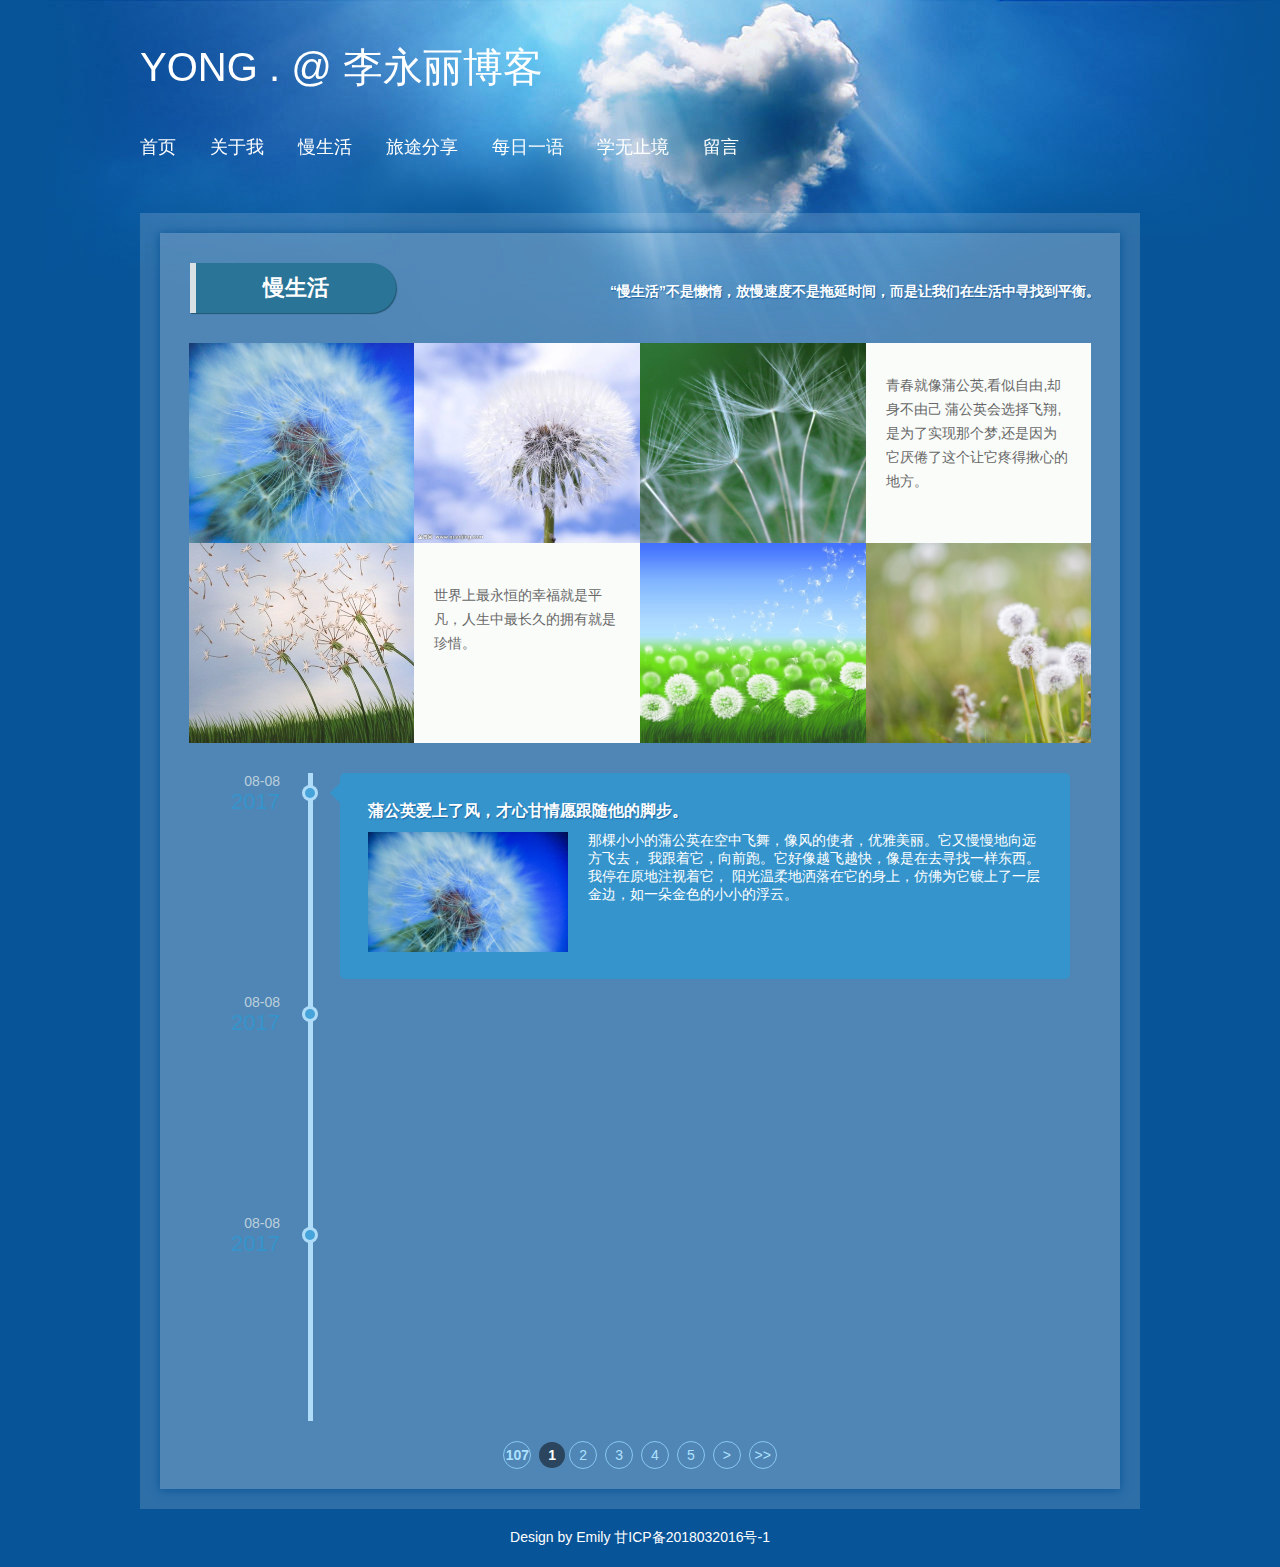
<file: manshenghuo.html>
<!doctype html>
<html>
<head>
  <meta charset="UTF-8">
<title>李永丽-个人博客</title>
<meta name="keywords" content="" />
<meta name="description" content="" />
<link href="css/base.css" rel="stylesheet">
<link href="css/msh.css" rel="stylesheet">
<!--[if lt IE 9]>
<script src="js/modernizr.js"></script>
<![endif]-->
<script src="js/scrollReveal.js"></script>
</head>
<body>
<header>
  <div class="logo" data-scroll-reveal="enter right over 1s">
    <a href="#" class="logo">YONG . @ 李永丽博客</a>
  </div>
  <nav class="topnav" data-scroll-reveal="enter bottom over 1s after 1s">
    <a href="index.html"><span>首页</span><span class="en">Home</span></a>
    <a href="about.html"><span>关于我</span><span class="en">About</span></a>
    <a href="manshenghuo.html"><span>慢生活</span><span class="en">Life</span></a>
    <a href="learn.html"><span>旅途分享</span><span class="en">Doing</span></a>
    <a href="mbfx.html"><span>每日一语</span><span class="en">Share</span></a>
    <a href="home.html"><span>学无止境</span><span class="en">Learn</span></a>
    <a href="gbook.html"><span>留言</span><span class="en">Saying</span></a></nav>
</header>
<article>
  <div class="container">
    <h2 class="ctitle"><b>慢生活</b> <span>“慢生活”不是懒惰，放慢速度不是拖延时间，而是让我们在生活中寻找到平衡。 </span></h2>
    <div class="photowall">
      <ul class="wall_a">
        <li><a href="#"><img src="images/pu1.jpg">
          <figcaption>
            <h2>每一棵大树的成长都要接受阳光，也包容风雨。 </h2>
          </figcaption>
          </a></li>
        <li><a href="#"><img src="images/pu2.jpg">
          <figcaption>
            <h2>世界上最远的距离是鱼与飞鸟的距离一个在天一个却深潜海底</h2>
          </figcaption>
          </a></li>
        <li><a href="#"><img src="images/pu3.jpg">
          <figcaption>
            <h2>纵然伤心，也不要愁眉不展，因为你不知是谁会爱上你的笑容。 </h2>
          </figcaption>
          </a></li>
        <li>
          <p class="text_a"><a href="#">青春就像蒲公英,看似自由,却身不由己
            蒲公英会选择飞翔,是为了实现那个梦,还是因为它厌倦了这个让它疼得揪心的地方。</a></p>
        </li>
        <li><a href="#"><img src="images/pu4.jpg">
          <figcaption>
            <h2>一生一代一双人，争教两处销魂。相思相望不相亲，天为谁春？ </h2>
          </figcaption>
          </a></li>
        <li>
          <p class="text_b"><a href="#">世界上最永恒的幸福就是平凡，人生中最长久的拥有就是珍惜。</a></p>
        </li>
        <li><a href="#"><img src="images/pu5.jpg">
          <figcaption>
            <h2>世界欺骗了我们。有时候爱情不是因为看到了才相信，而是因为相信才看得到。</h2>
          </figcaption>
          </a></li>
        <li><a href="#"><img src="images/pu6.jpeg">
          <figcaption>
              <h2>有一个夜晚我烧毁了所有的记忆,从此我的梦就透明了,有一个早晨我扔掉了所有的昨天,从此我的脚步就轻盈了。 </h2>
          </figcaption>
          </a></li>
      </ul>
    </div>
    <ul class="cbp_tmtimeline">
      <li>
        <time class="cbp_tmtime"><span>08-08</span> <span>2017</span></time>
        <div class="cbp_tmicon"></div>
        <div class="cbp_tmlabel" data-scroll-reveal="enter right over 1s" >
          <h2>蒲公英爱上了风，才心甘情愿跟随他的脚步。</h2>
          <p><span class="blogpic"><a href="#"><img src="images/pu1.jpg"></a>
          </span>那棵小小的蒲公英在空中飞舞，像风的使者，优雅美丽。它又慢慢地向远方飞去，
            我跟着它，向前跑。它好像越飞越快，像是在去寻找一样东西。我停在原地注视着它，
            阳光温柔地洒落在它的身上，仿佛为它镀上了一层金边，如一朵金色的小小的浮云。</p>
          </div>
      </li>
      <li>
        <time class="cbp_tmtime" ><span>08-08</span> <span>2017</span></time>
        <div class="cbp_tmicon"></div>
        <div class="cbp_tmlabel" data-scroll-reveal="enter right over 1s" >
          <h2>青春像是蒲公英,看似自在,实则身不由己。</h2>
          <p><span class="blogpic"><a href="/"><img src="images/pu2.jpg"></a>
          </span>新时代确实是奋斗者的时代！奋斗确实是艰辛的，确实是长期的，也确实是曲折的！
            就像哲学里说的那样，前途是光明的，道路是曲折的。要想有质的突破，最终还得要有量的积累。
           蒲公英虽然身不由己，但是它也有自己的方向，它也有自己的追求。</p>
          </div>
      </li>
      <li>
        <time class="cbp_tmtime" ><span>08-08</span> <span>2017</span></time>
        <div class="cbp_tmicon"></div>
        <div class="cbp_tmlabel" data-scroll-reveal="enter right over 1s" >
          <h2>青春像是蒲公英,看似自在,实则身不由己。</h2>
          <p><span class="blogpic"><a href="#"><img src="images/pu3.jpg"></a>
          </span>带着你的梦想，自由飞翔；
            带着你的希望，随风飘荡。张开你的翅膀，你飞了一趟又一趟。寻找你落地开花的方向，实现你内心深处的愿望。
            飞，我要飞，漫天花絮随风飞，爱的种子空中缀；飞，一起飞，蒲公英的种子漫天飞，飞过花季雨季的篇章！
            花儿轻飞，你也轻飞，风儿吹吹，带你飞！这就是你永无止境的向往！</p>
          </div>
      </li>
    </ul>
    <div class="page">
      <a title="Total record"><b>107</b> </a>
      <b>1</b><a href="#">2</a>
      <a href="#">3</a>
      <a href="#">4</a>
      <a href="#">5</a>
      <a href="#">&gt;</a>
      <a href="#">&gt;&gt;</a></div>
  </div>
</article>
<footer>Design by Emily <a href="#">甘ICP备2018032016号-1</a></footer>
<script>
	if (!(/msie [6|7|8|9]/i.test(navigator.userAgent))){
		(function(){
			window.scrollReveal = new scrollReveal({reset: true});
		})();
	};
</script>
</body>
</html>
</file>
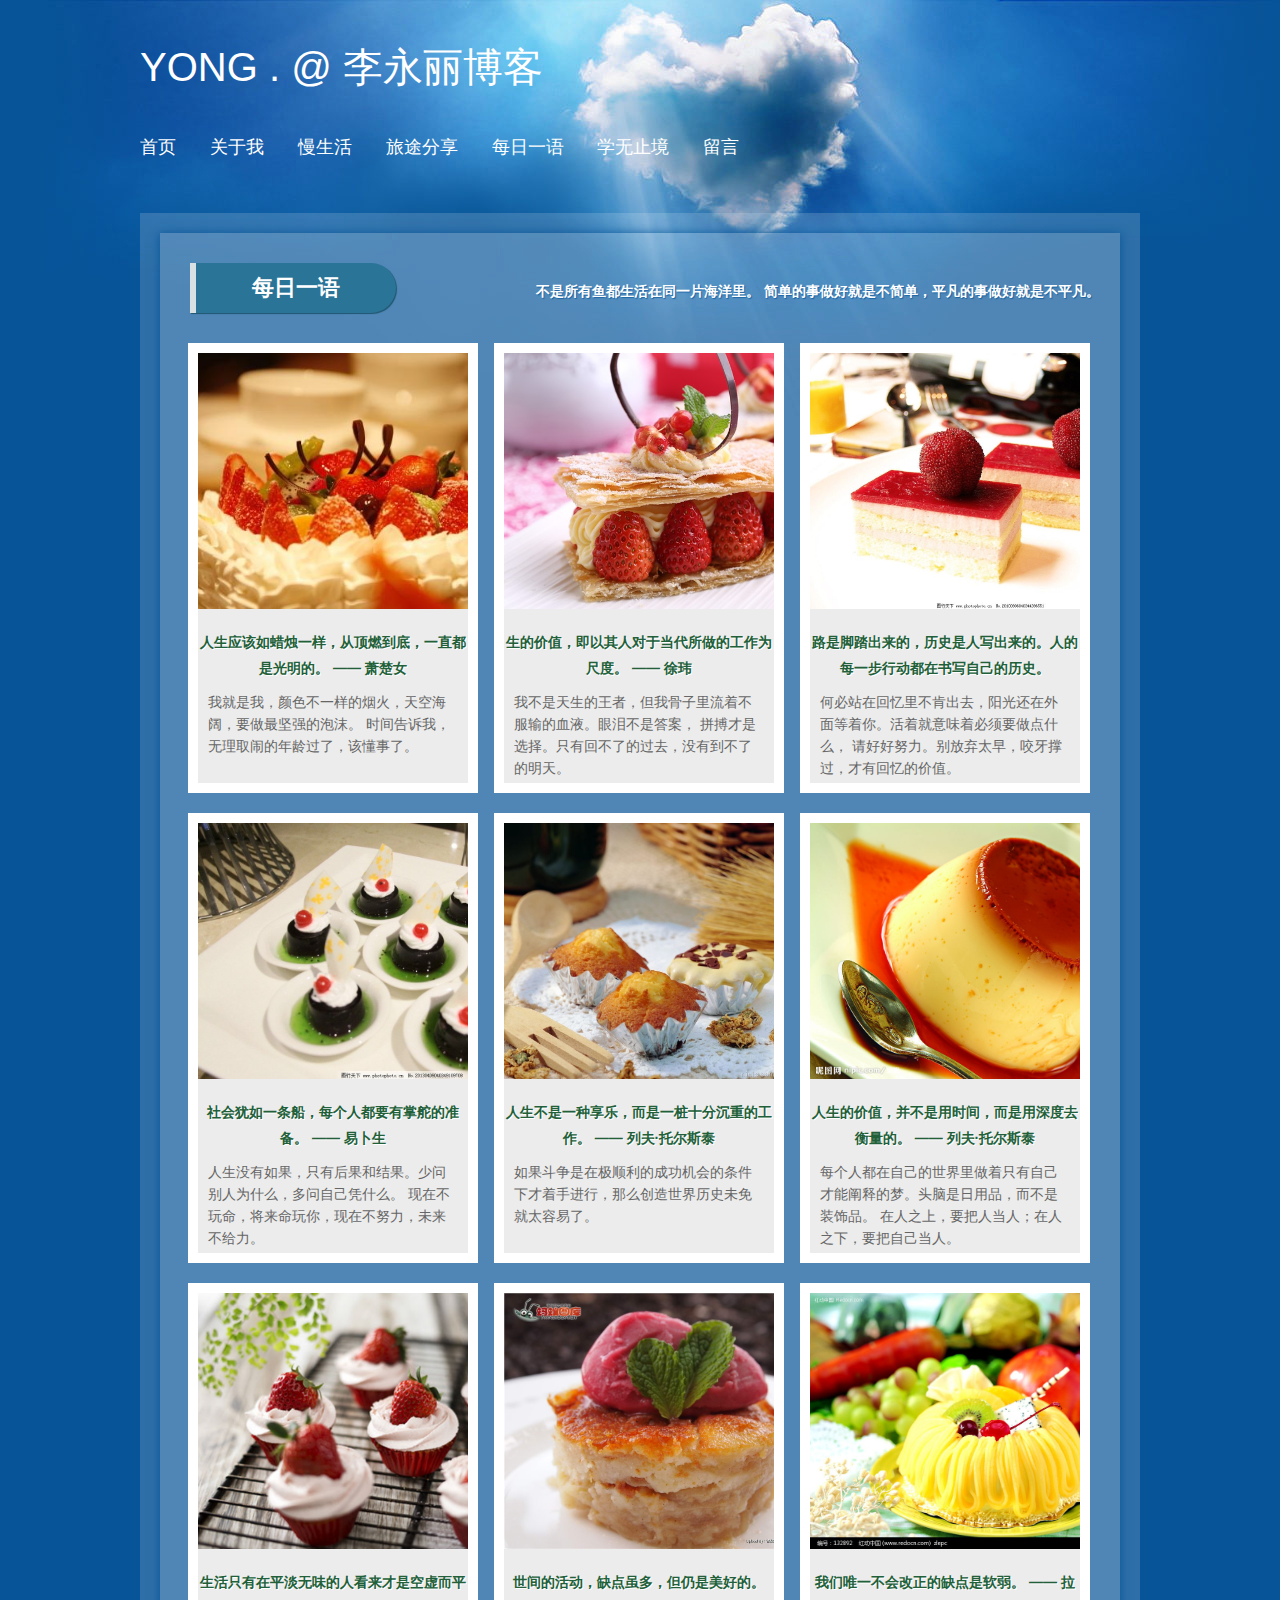
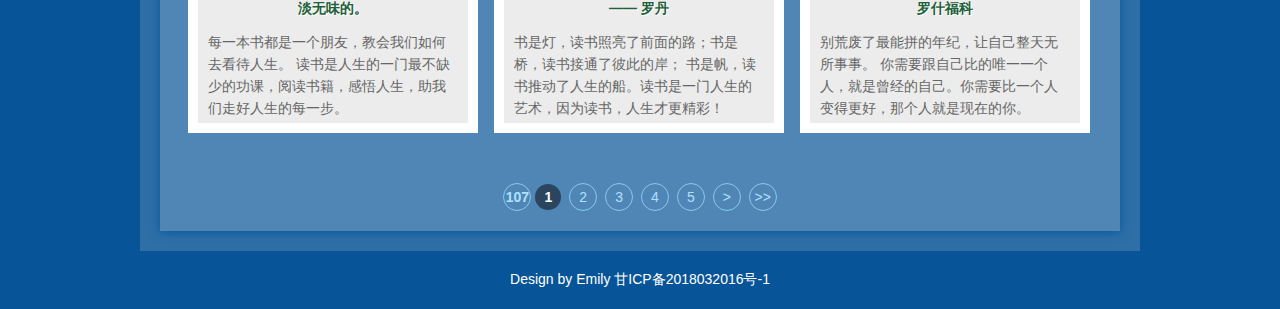
<file: mbfx.html>
<!doctype html>
<html>
<head>
  <meta charset="UTF-8">
<title>李永丽-个人博客</title>
<meta name="keywords" content="" />
<meta name="description" content="" />
<link href="css/base.css" rel="stylesheet">
<link href="css/share.css" rel="stylesheet">
<!--[if lt IE 9]>
<script src="js/modernizr.js"></script>
<![endif]-->
</head>
<body>
<header>
  <div class="logo" data-scroll-reveal="enter right over 1s">
    <a href="#" class="logo">YONG . @ 李永丽博客</a>
  </div>
  <nav class="topnav" data-scroll-reveal="enter bottom over 1s after 1s">
    <a href="index.html"><span>首页</span><span class="en">Home</span></a>
    <a href="about.html"><span>关于我</span><span class="en">About</span></a>
    <a href="manshenghuo.html"><span>慢生活</span><span class="en">Life</span></a>
    <a href="learn.html"><span>旅途分享</span><span class="en">Doing</span></a>
    <a href="mbfx.html"><span>每日一语</span><span class="en">Share</span></a>
    <a href="home.html"><span>学无止境</span><span class="en">Learn</span></a>
    <a href="gbook.html"><span>留言</span><span class="en">Saying</span></a></nav>
</header>
<article>
  <div class="container">
    <h2 class="ctitle"><b>每日一语</b> <span>不是所有鱼都生活在同一片海洋里。
      简单的事做好就是不简单，平凡的事做好就是不平凡。</span></h2>
    <div class="blog" data-scroll-reveal="enter top" >
      <figure>
        <ul>
          <a href="#"><img src="images/yu1.jpg"><span>生活就是战斗。</span></a>
        </ul>
        <p><a href="#">人生应该如蜡烛一样，从顶燃到底，一直都是光明的。 —— 萧楚女 </a></p>
        <figcaption>我就是我，颜色不一样的烟火，天空海阔，要做最坚强的泡沫。
          时间告诉我，无理取闹的年龄过了，该懂事了。</figcaption>
      </figure>
      <figure>
        <ul>
          <a href="#"><img src="images/yu2.jpg"><span>生活就是战斗。</span></a>
        </ul>
        <p><a href="#">生的价值，即以其人对于当代所做的工作为尺度。 —— 徐玮 </a></p>
        <figcaption>我不是天生的王者，但我骨子里流着不服输的血液。眼泪不是答案，
          拼搏才是选择。只有回不了的过去，没有到不了的明天。</figcaption>
      </figure>
      <figure>
        <ul>
          <a href="#"><img src="images/yu3.jpg"><span>生活就是战斗。</span></a>
        </ul>
        <p><a href="#">路是脚踏出来的，历史是人写出来的。人的每一步行动都在书写自己的历史。</a></p>
        <figcaption>何必站在回忆里不肯出去，阳光还在外面等着你。活着就意味着必须要做点什么，
          请好好努力。别放弃太早，咬牙撑过，才有回忆的价值。</figcaption>
      </figure>
      <figure>
        <ul>
          <a href="#"><img src="images/yu4.jpg"><span>生活就是战斗。</span></a>
        </ul>
        <p><a href="#">社会犹如一条船，每个人都要有掌舵的准备。 —— 易卜生 </a></p>
        <figcaption>人生没有如果，只有后果和结果。少问别人为什么，多问自己凭什么。
          现在不玩命，将来命玩你，现在不努力，未来不给力。</figcaption>
      </figure>
      <figure>
        <ul>
          <a href="#"><img src="images/yu5.jpg"><span>生活就是战斗。</span></a>
        </ul>
        <p><a href="#">人生不是一种享乐，而是一桩十分沉重的工作。 —— 列夫·托尔斯泰 </a></p>
        <figcaption>如果斗争是在极顺利的成功机会的条件下才着手进行，那么创造世界历史未免就太容易了。</figcaption>
      </figure>
      <figure>
        <ul>
          <a href="#"><img src="images/yu6.jpg"><span>生活就是战斗。</span></a>
        </ul>
        <p><a href="#">人生的价值，并不是用时间，而是用深度去衡量的。 —— 列夫·托尔斯泰 </a></p>
        <figcaption>每个人都在自己的世界里做着只有自己才能阐释的梦。头脑是日用品，而不是装饰品。
          在人之上，要把人当人；在人之下，要把自己当人。</figcaption>
      </figure>
      <figure>
        <ul>
          <a href="#"><img src="images/yu7.png"><span>生活就是战斗。</span></a>
        </ul>
        <p><a href="#">生活只有在平淡无味的人看来才是空虚而平淡无味的。</a></p>
        <figcaption>每一本书都是一个朋友，教会我们如何去看待人生。
          读书是人生的一门最不缺少的功课，阅读书籍，感悟人生，助我们走好人生的每一步。</figcaption>
      </figure>
      <figure>
        <ul>
          <a href="#"><img src="images/yu8.jpg"><span>生活就是战斗。</span></a>
        </ul>
        <p><a href="#">世间的活动，缺点虽多，但仍是美好的。 —— 罗丹 </a></p>
        <figcaption>书是灯，读书照亮了前面的路；书是桥，读书接通了彼此的岸；
          书是帆，读书推动了人生的船。读书是一门人生的艺术，因为读书，人生才更精彩！</figcaption>
      </figure>
      <figure>
        <ul>
          <a href="#"><img src="images/yu9.jpg"><span>生活就是战斗。</span></a>
        </ul>
        <p><a href="#">我们唯一不会改正的缺点是软弱。 —— 拉罗什福科 </a></p>
        <figcaption>别荒废了最能拼的年纪，让自己整天无所事事。
          你需要跟自己比的唯一一个人，就是曾经的自己。你需要比一个人变得更好，那个人就是现在的你。</figcaption>
      </figure>
    </div>
    <div class="page">
      <a title="Total record"><b>107</b> </a><b>1</b>
      <a href="#">2</a>
      <a href="#">3</a>
      <a href="#">4</a>
      <a href="#">5</a>
      <a href="#">&gt;</a>
      <a href="#">&gt;&gt;</a></div>
  </div>
  </aside>
</article>
<footer>Design by Emily <a href="#">甘ICP备2018032016号-1</a></footer>
<script>
	if (!(/msie [6|7|8|9]/i.test(navigator.userAgent))){
		(function(){
			window.scrollReveal = new scrollReveal({reset: true});
		})();
	};
</script>
</body>
</html>
</file>
<file: css/base.css>
@charset "gb2312";
/* ����css */
* {
    margin: 0;
    padding: 0
}

body {
    font: 14px "΢���ź�", Arial, Helvetica, sans-serif;
    background: url(../images/top.jpg) no-repeat center top #075498;
    color: #fff
}

img {
    border: 0;
    display: block
}

ul, li {
    list-style: none;
}

/*Ĭ��������ɫ */
a:link, a:visited, a:active {
    text-decoration: none;
    color: #fff
}

a:hover {
    text-decoration: none;
    color: #fff;
}

.clear {
    clear: both;
}

.blank {
    height: 8px;
    overflow: hidden;
    width: 100%;
    margin: auto;
    clear: both
}

.f_l {
    float: left
}

.f_r {
    float: right
}

/* header */
header, article, footer {
    width: 1000px;
    margin: auto;
    overflow: hidden
}

.logo {
    margin: 40px 0
}

nav {
    margin-bottom: 40px
}

nav a {
    position: relative;
    display: inline-block;
    font-size: 18px;
    margin-right: 30px
}

.topnav a span:first-child {
    z-index: 2;
    display: block;
}

.topnav a span:last-child {
    z-index: 1;
    display: block;
    color: #fff;
    opacity: 0;
    -webkit-transition: -webkit-transform 0.3s, opacity 0.3s;
    -moz-transition: -moz-transform 0.3s, opacity 0.3s;
    transition: transform 0.3s, opacity 0.3s;
    -webkit-transform: translateY(-100%);
    -moz-transform: translateY(-100%);
    transform: translateY(-100%);
    text-align: center
}

.topnav a:hover span:last-child, .topnav a:focus span:last-child {
    opacity: 1;
    -webkit-transform: translateY(0%);
    -moz-transform: translateY(0%);
    transform: translateY(0%);
}

.en {
    color: #fff;
    font-size: 12px;
    z-index: 1;
    display: block;
}

/* ie */
article {
    background: url(../images/articlebg.png) repeat;
}

.container {
    background: url(../images/articlebg.png) repeat;
    overflow: hidden;
    margin: 20px;
    box-shadow: #075498 0px 1px 10px;
}

footer {
    text-align: center;
    padding: 20px 0
}

.page {
    margin: 20px 0;
    text-align: center;
    width: 100%;
    overflow: hidden;
}

.page a b {
    color: #aee1ff;
}

.page > b, .page a {
    margin: 0 2px;
    height: 26px;
    line-height: 26px;
    border-radius: 50%;
    width: 26px;
    text-align: center;
    display: inline-block
}

.page a {
    margin: 0 2px;
    height: 26px;
    line-height: 26px;
    border-radius: 50%;
    width: 26px;
    text-align: center;
    display: inline-block
}

/* ���IE6 */
.page > b, .page a:hover {
    background: #2a455d;
    color: #FFF;
}

.page a {
    color: #aee1ff;
    border: #89c9ef 1px solid
}

.ctitle {
    position: relative
}

.ctitle b {
    font-size: 22px;
    margin-bottom: 20px;
    background: #2a7497;
    padding: 10px 0;
    width: 200px;
    text-align: center;
    border-radius: 0 30px 30px 0;
    box-shadow: #21566f 1px 1px 1px;
    border-left: #dae1e4 6px solid;
    display: block;
    margin: 30px 0 0 30px
}

.ctitle span {
    float: right;
    font-size: 14px;
    position: absolute;
    right: 20px;
    top: 20px;
    text-shadow: rgba(7, 84, 152, 0.71) 1px 1px 1px;
}
.logo{
    font-size: 40px;
}
</file>
<file: css/index.css>
@charset "gb2312";
/* blog */
.blog {
    margin: 30px 20px;
    overflow: hidden
}

.blog figure {
    background: #ececec;
    border: #FFF 10px solid;
    width: 270px;
    height: 430px;
    float: left;
    margin: 0 8px 0;
    overflow: hidden
}

.blog figure img {
    display: block;
    margin: auto;
    height: 256px;
    overflow: hidden;
}

.blog figure p {
    font-size: 14px;
    text-shadow: #fff 1px 1px 0px;
    line-height: 26px;
    text-align: center;
    font-weight: bold
}

.blog figure p a {
    color: #226039;
}

.blog figure figcaption {
    padding: 10px;
    line-height: 22px;
    color: #666;
}

.blog figure ul {
    background: url(../images/yu.png) no-repeat center;
    overflow: hidden;
    height: 256px;
    margin-bottom: 20px
}

.blog figure ul span {
    opacity: 0
}

.blog figure ul:hover span {
    opacity: 1
}

.blog figure ul a {
    position: relative;
    display: block
}

.blog figure ul span {
    position: absolute;
    left: 0px;
    top: 0px;
    background: rgba(0, 0, 0, 0.5) url(../images/yu.png) no-repeat center 10px;
    color: #FFF;
    display: block;
    width: 100%;
    height: 100%;
    line-height: 256px;
    text-align: center;
    -webkit-transition: all 0.5s;
    -moz-transition: all 0.5s;
    -o-transition: all 0.5s;
    -ms-transition: all 0.5s;
    text-decoration: underline
}

/* cbp_tmtimeline */
.cbp_tmtimeline {
    margin: 30px 0 0 0;
    padding: 0;
    list-style: none;
    position: relative;
}

.cbp_tmtimeline:before {
    content: '';
    position: absolute;
    top: 0;
    bottom: 0;
    width: 5px;
    background: #afdcf8;
    left: 158px;
    margin-left: -10px;
}

.cbp_tmtimeline > li {
    position: relative;
}

.cbp_tmtimeline > li .cbp_tmtime {
    display: block;
    width: 100px;
    padding-right: 30px;
    position: absolute;
    margin-left: 20px
}

.cbp_tmtimeline > li .cbp_tmtime span {
    display: block;
    text-align: right;
}

.cbp_tmtimeline > li .cbp_tmtime span:first-child {
    font-size: 14px;
    color: #bdd0db;
}

.cbp_tmtimeline > li .cbp_tmtime span:last-child {
    font-size: 22px;
    color: #3594cb;
}

.cbp_tmtimeline > li:nth-child(odd) .cbp_tmtime span:last-child {
    color: #6cbfee;
}

.cbp_tmtimeline > li .cbp_tmlabel {
    margin: 0 30px 15px 180px;
    background: #3594cb;
    color: #fff;
    padding: 2em;
    position: relative;
    border-radius: 5px;
    height: 150px;
}

.cbp_tmtimeline > li:nth-child(odd) .cbp_tmlabel {
    background: #579dc5;
}

.cbp_tmtimeline > li .cbp_tmlabel h2 {
    margin-top: 0px;
    padding: 0 0 10px 0;
    font-size: 16px;
    text-shadow: rgba(7, 84, 152, 0.71) 1px 1px 1px;
}

.cbp_tmtimeline > li .cbp_tmlabel:after {
    right: 100%;
    border: solid transparent;
    content: " ";
    height: 0;
    width: 0;
    position: absolute;
    pointer-events: none;
    border-right-color: #3594cb;
    border-width: 10px;
    top: 10px;
}

.cbp_tmtimeline > li:nth-child(odd) .cbp_tmlabel:after {
    border-right-color: #579dc5;
}

.cbp_tmtimeline > li .cbp_tmicon {
    width: 10px;
    height: 10px;
    font-family: 'ecoico';
    speak: none;
    font-style: normal;
    font-weight: normal;
    font-variant: normal;
    text-transform: none;
    font-size: 1.4em;
    line-height: 40px;
    -webkit-font-smoothing: antialiased;
    position: absolute;
    color: #fff;
    background: #46a4da;
    border-radius: 50%;
    box-shadow: 0 0 0 3px #afdcf8;
    text-align: center;
    left: 170px;
    top: 15px;
    margin: 0 0 0 -25px;
}

.blogpic {
    width: 200px;
    height: 120px;
    overflow: hidden;
    display: block;
    float: left;
    margin-right: 20px;
}

.blogpic img {
    width: 100%;
    height: auto;
    margin: auto;
}

a.readmore {
    background: #075498;
    color: #fff;
    padding: 5px 10px;
    float: right;
    margin: 20px 0 0 0;
    border-radius: 5px;
}

.cbp_tmtimeline li .cbp_tmtime {
    -webkit-transition: all 1s;
    -moz-transition: all 1s;
    -o-transition: all 1s;
}

.cbp_tmtimeline li:hover .cbp_tmicon {
    box-shadow: 0 0 0 3px #ececec;
}

.cbp_tmtimeline li:hover .cbp_tmtime {
    background: #afdcf8;
    border-radius: 20px 0 0 20px;
}

.cbp_tmtimeline li:hover .cbp_tmtime span {
    color: #fff;
}
/*-----------------------------------------*/
.logo{
    font-size: 40px;
}
</file>
<file: css/about.css>
@charset "gb2312";
/* about */
/* banner */
.banner {
    height: 180px;
    text-align: center;
    overflow: hidden;
    margin: 30px;
    line-height: 30px;
    text-shadow: #fff 1px 1px 1px;
    background: url(../images/b1.jpg) no-repeat -90px center;
    color: #333;
    padding: 40px 0 0 0
}

/*���ֶ���Ч��*/

/*������*/
.memorial_day {
    overflow: hidden;
    position: relative;
    padding: 60px;
}

.time_axis {
    background: #e9f5fb;
    height: 6px;
    width: 100%;
    animation: time_a 5s;
    -moz-animation: time_a 5s; /* Firefox */
    -webkit-animation: time_a 5s; /* Safari and Chrome */
    -o-animation: time_a 5s; /* Opera */
}

/*ʱ���ᶯ��Ч��*/
@keyframes time_a {
    0% {
        width: 0px;
    }
    25% {
        width: 250px;
    }
    50% {
        width: 500px;
    }
    100% {
        width: 840px;
    }
}

@-moz-keyframes time_a /* Firefox */
{
    0% {
        width: 0px;
    }
    25% {
        width: 250px;
    }
    50% {
        width: 500px;
    }
    100% {
        width: 840px;
    }
}

@-webkit-keyframes time_a /* Safari and Chrome */
{
    0% {
        width: 0px;
    }
    25% {
        width: 250px;
    }
    50% {
        width: 500px;
    }
    100% {
        width: 840px;
    }
}

@-o-keyframes time_a /* Opera */
{
    0% {
        width: 0px;
    }
    25% {
        width: 250px;
    }
    50% {
        width: 500px;
    }
    100% {
        width: 840px;
    }
}

.dateview {
    position: absolute;
    top: -50px;
    left: 20px;
    display: block;
    width: 88px;
    background: url(../images/dtime.png) no-repeat;
    color: #FFF;
    height: 46px;
    line-height: 30px;
    text-align: center
}

.memorial_day ul li a {
    margin-top: 30px;
    display: block;
    color: #fff
}

.memorial_day ul li a:hover {
    text-decoration: underline
}

.memorial_day ul li::before {
    content: "";
    width: 14px;
    height: 14px;
    border-radius: 50%;
    position: absolute;
    background: #0979b1;
    border: 3px solid #e9f6fb;
}

.memorial_day ul li:hover::before {
    background: #075498;
    border: 3px solid #e9f6fb;
}

.memorial_day ul li.n1 {
    position: absolute;
    top: 54px;
    left: 90px
}

.memorial_day ul li.n2 {
    position: absolute;
    top: 54px;
    left: 220px
}

.memorial_day ul li.n3 {
    position: absolute;
    top: 54px;
    left: 390px
}

.memorial_day ul li.n4 {
    position: absolute;
    top: 54px;
    left: 580px
}

.memorial_day ul li.n5 {
    position: absolute;
    top: 54px;
    left: 790px
}

.about {
    width: 90%;
    margin: 30px auto;
    overflow: hidden;
    line-height: 22px;
}

.about h2 {
    font-size: 22px;
    margin-bottom: 20px;
    background: #2a7497;
    padding: 10px 0;
    width: 200px;
    text-align: center;
    border-radius: 0 30px 30px 0;
    box-shadow: #21566f 1px 1px 1px;
    border-left: #dae1e4 6px solid;
}

.about p {
    margin-bottom: 20px
}

.about ul {
}

.about_c {
    padding: 10px 0 0 10px;
    color: #999;
    line-height: 26px;
}

.about_c img {
    margin: 5px 0
}

.about_c span {
    color: #19A566
}

a.blog_link {
    color: #95cdff;
    margin: 0 20px
}

h4.atitle {
    font-size: 18px;
    margin-bottom: 30px;
    /* text-align: center; */
}

h4.atitle span {
    float: right;
    color: #fff
}

.gbko {
    background: rgb(255, 255, 255);
    padding: 0 30px 30px 30px;
    margin: 30px;
    border-radius: 15px;
}

.otherlink {
    overflow: hidden;
}

.otherlink ul {
    margin: 10px 0
}

.otherlink li {
    line-height: 24px;
    height: 24px;
    display: block;
    width: 290px;
    float: left;
    overflow: hidden;
    margin-right: 30px;
}

.otherlink li a:hover {
    text-decoration: underline
}

.infops {
    margin: 0 0 20px 0
}

.infops p {
    line-height: 24px;
    margin-bottom: 5px;
}

.about p img {
    margin: auto
}

.bt-blue {
    background: url(../images/5817.png) no-repeat 20px center #47A9FF;
    padding: 5px 10px 5px 20px;
    width: 90px;
    text-align: center;
    line-height: 40px;
    font-weight: bold;
    margin-bottom: 10px
}

.bt-blue a {
    color: #fff;
}

.ps {
    color: #4bcfef
}

.shili {
    background-color: rgb(34, 26, 189);
    padding: 10px;
    border: 1px dotted rgb(119, 136, 85);
    word-wrap: break-word;
}

.bt-cs {
    background: #f90;
    padding: 5px 10px;
}

.bt-cs a {
    color: #fff
}
</file>
<file: css/book.css>
@charset "gb2312";
.gbook { margin: 30px }
/* loading  */
#fountainG { position: relative; width: 240px; height: 29px; margin-bottom: 30px }
#fountainG li { position: absolute; top: 0;/* background: #6dabdc; Ĭ����ɫ */ width: 29px; height: 29px; -moz-animation: bounce_fountainG 1.2s linear infinite; -moz-transform: scale(.3); -moz-border-radius: 19px; -webkit-animation: bounce_fountainG 1.2s linear infinite; -webkit-transform: scale(.3); -webkit-border-radius: 19px; -ms-animation: bounce_fountainG 1.2s linear infinite; -ms-transform: scale(.3); -ms-border-radius: 19px; -o-animation: bounce_fountainG 1.2s linear infinite; -o-transform: scale(.3); -o-border-radius: 19px; animation: bounce_fountainG 1.2s linear infinite; transform: scale(.3); border-radius: 19px; }
#fountainG li:first-child { left: 0; -moz-animation-delay: 0.48s; -webkit-animation-delay: 0.48s; -ms-animation-delay: 0.48s; -o-animation-delay: 0.48s; animation-delay: 0.48s; }
#fountainG li:nth-child(2) { left: 30px; -moz-animation-delay: 0.6s; -webkit-animation-delay: 0.6s; -ms-animation-delay: 0.6s; -o-animation-delay: 0.6s; animation-delay: 0.6s; }
#fountainG li:nth-child(3) { left: 60px; -moz-animation-delay: 0.72s; -webkit-animation-delay: 0.72s; -ms-animation-delay: 0.72s; -o-animation-delay: 0.72s; animation-delay: 0.72s; }
#fountainG li:nth-child(4) { left: 90px; -moz-animation-delay: 0.84s; -webkit-animation-delay: 0.84s; -ms-animation-delay: 0.84s; -o-animation-delay: 0.84s; animation-delay: 0.84s; }
#fountainG li:nth-child(5) { left: 120px; -moz-animation-delay: 0.96s; -webkit-animation-delay: 0.96s; -ms-animation-delay: 0.96s; -o-animation-delay: 0.96s; animation-delay: 0.96s; }
#fountainG li:nth-child(6) { left: 150px; -moz-animation-delay: 1.08s; -webkit-animation-delay: 1.08s; -ms-animation-delay: 1.08s; -o-animation-delay: 1.08s; animation-delay: 1.08s; }
#fountainG li:nth-child(7) { left: 180px; -moz-animation-delay: 1.2s; -webkit-animation-delay: 1.2s; -ms-animation-delay: 1.2s; -o-animation-delay: 1.2s; animation-delay: 1.2s; }
#fountainG li:nth-child(8) { left: 210px; -moz-animation-delay: 1.32s; -webkit-animation-delay: 1.32s; -ms-animation-delay: 1.32s; -o-animation-delay: 1.32s; animation-delay: 1.32s; }
 @-moz-keyframes bounce_fountainG { 0% {
-moz-transform:scale(1);
background-color:#6dabdc;
}
 100% {
-moz-transform:scale(.3);
background-color:#FFFFFF;
}
}
 @-webkit-keyframes bounce_fountainG { 0% {
-webkit-transform:scale(1);
background-color:#6dabdc;
}
 100% {
-webkit-transform:scale(.3);
background-color:#FFFFFF;
}
}
 @-ms-keyframes bounce_fountainG { 0% {
-ms-transform:scale(1);
background-color:#6dabdc;
}
 100% {
-ms-transform:scale(.3);
background-color:#FFFFFF;
}
}
 @-o-keyframes bounce_fountainG { 0% {
-o-transform:scale(1);
background-color:#6dabdc;
}
 100% {
-o-transform:scale(.3);
background-color:#FFFFFF;
}
}
 @keyframes bounce_fountainG { 0% {
transform:scale(1);
background-color:#6dabdc;
}
 100% {
transform:scale(.3);
background-color:#FFFFFF;
}
}
/* about */
.about { padding: 20px 0; overflow: hidden }
.about ul { width: 1000px; margin: auto; line-height: 24px }
.about_girl span img { width: 130px; height: 130px; border-radius: 100% }
.about_girl { width: 100%; margin: 10px auto 0; overflow: hidden }
.about_girl span { float: left; margin-right: 30px }
.about_girl p { margin: 20px; background: #ececec; color: #444; float: left; padding: 20px; width: 46%; border-radius: 6px; position: relative; box-shadow: inset #999 -1px -1px 1px; ; text-shadow: #fff 1px 1px 0px; width: 450px }
.about_girl p::before { content: ""; width: 0px; height: 0px; border-style: solid; border-width: 20px 20px 20px 0; border-color: transparent #ececec transparent; position: absolute; left: -20px; top: 24px; }/* ������ */
.gbko {
    background: rgb(255, 255, 255);
    padding: 0 30px 30px 30px;
    margin: 30px;
    border-radius: 15px;
}
.logo{
    font-size: 40px;
}
</file>
<file: css/home.css>
* {
    margin: 0;
    padding: 0;
}

.demo {
    width: 360px;
    margin: 60px auto 10px auto
}

@media only screen and (min-width: 420px) {
    .demo {
        width: 800px;
        margin: 60px auto 10px auto
    }
}
.rnav{
    margin: 30px auto;
    overflow: hidden;
    padding-left: 100px;
}
.rnav li {
    width: 120px;
    text-align: center;
    display: inline-block;
    margin-bottom: 5px;
    margin-right: 5px;
    float: left;
    height: 40px;
    line-height: 38px;
    background: rgba(255, 255, 255, 0.2)
}

.rnav li a {
    color: #fff;
    display: block;
    -webkit-transition: all 1s;
    -moz-transition: all 1s;
    -o-transition: all 1s;
    transition: all 1s;
    border: #fff 1px solid
}

.rnav ul li a:hover {
    background: #075498;
}

.rnav li:nth-child(1) {
    background: #FE5187
}

.rnav li:nth-child(2) {
    background: #339967
}

.rnav li:nth-child(3) {
    background: #FF8151
}

.rnav li:nth-child(4) {
    background: #3594cb
}

.rnav li:nth-child(5) {
    background: #66CC9A
}

.rnav li:nth-child(6) {
    background: #079798
}
.box {
    float: left;
    width: 380px;
    height: 260px
}
.box img{
    width: 380px;
    height: 260px
}
.clear {
    clear: both
}
</file>
<file: css/style.css>
@charset "utf-8";
.he_border1{background:#fe7253;width:360px;height:240px;padding:0;margin:0;border:1px solid #000;position:relative;box-sizing:border-box;-webkit-transition:all .4s ease-in-out;-moz-transition:all .4s ease-in-out;-o-transition:all .4s ease-in-out;-ms-transition:all .4s ease-in-out;transition:all .4s ease-in-out;overflow:hidden}
.he_border1 .he_border1_img{display:block;width:100%;padding:0;margin:0;position:relative;-webkit-transition:all .4s ease-in-out;-moz-transition:all .4s ease-in-out;-o-transition:all .4s ease-in-out;-ms-transition:all .4s ease-in-out;transition:all .4s ease-in-out;opacity:1;overflow:hidden}
.he_border1:hover .he_border1_img{position:absolute;-webkit-transform:scale(1.1);-moz-transform:scale(1.1);-o-transform:scale(1.1);-ms-transform:scale(1.1);transform:scale(1.1);opacity:.6}
.he_border1 .he_border1_caption{color:#fff;padding:0;margin:0;-moz-backface-visibility:hidden;-webkit-backface-visibility:hidden;backface-visibility:hidden;-webkit-transition:all .4s ease-in-out;-moz-transition:all .4s ease-in-out;-o-transition:all .4s ease-in-out;-ms-transition:all .4s ease-in-out;transition:all .4s ease-in-out;overflow:hidden}
.he_border1 .he_border1_caption::before,.he_border1 .he_border1_caption::after{position:absolute;content:'';opacity:0;-webkit-transition:opacity 0.4s,-webkit-transform .4s;-moz-transition:opacity 0.4s,-moz-transform .4s;-o-transition:opacity 0.4s,-o-transform .4s;transition:opacity 0.4s,transform .4s}
.he_border1 .he_border1_caption::before{top:8%;right:10%;bottom:8%;left:10%;border-top:1px solid #fff;border-bottom:1px solid #fff;-webkit-transform:scale(0,1);-moz-transform:scale(0,1);-o-transform:scale(0,1);transform:scale(0,1);-webkit-transform-origin:0 0;-moz-transform-origin:0 0;-o-transform-origin:0 0;transform-origin:0 0}
.he_border1 .he_border1_caption::after{top:8%;right:10%;bottom:8%;left:10%;border-right:1px solid #fff;border-left:1px solid #fff;-webkit-transform:scale(1,0);-moz-transform:scale(1,0);-o-transform:scale(1,0);transform:scale(1,0);-webkit-transform-origin:100% 0;-moz-transform-origin:100% 0;-o-transform-origin:100% 0;transform-origin:100% 0}
.he_border1:hover .he_border1_caption::before,.he_border1:hover .he_border1_caption::after{opacity:1;-webkit-transform:scale(1);-moz-transform:scale(1);-o-transform:scale(1);transform:scale(1)}
.he_border1 .he_border1_caption,.he_border1 .he_border1_caption > a{position:absolute;top:0;left:0;width:100%;height:100%;-webkit-transition:all .4s ease-in-out;-moz-transition:all .4s ease-in-out;-o-transition:all .4s ease-in-out;-ms-transition:all .4s ease-in-out;transition:all .4s ease-in-out;overflow:hidden; z-index:1000}
.he_border1 .he_border1_caption_h{font-size:2em;font-weight:700;text-align:center;width:80%;position:absolute;top:30%;left:10%;-webkit-transition:all .5s ease-in-out;-moz-transition:all .5s ease-in-out;-o-transition:all .5s ease-in-out;-ms-transition:all .5s ease-in-out;transition:all .5s ease-in-out;overflow:hidden;opacity:1}
.he_border1 .he_border1_caption_p{font-size:1.5em;text-align:center;width:80%;position:absolute;top:60%;left:10%;-webkit-transition:all .4s ease-in-out;-moz-transition:all .4s ease-in-out;-o-transition:all .4s ease-in-out;-ms-transition:all .4s ease-in-out;transition:all .4s ease-in-out;overflow:hidden;opacity:0}
.he_border1:hover .he_border1_caption_p{top:45%;opacity:1}



.he_border2{background:#fe7253;width:360px;height:240px;padding:0;margin:0;border:1px solid #000;position:relative;left:15%;box-sizing:border-box;-webkit-transition:all .4s ease-in-out;-moz-transition:all .4s ease-in-out;-o-transition:all .4s ease-in-out;-ms-transition:all .4s ease-in-out;transition:all .4s ease-in-out;overflow:hidden}
.he_border2 .he_border2_img{display:block;width:100%;padding:0;margin:0;position:relative;opacity:1;-webkit-transition:all .4s ease-in-out;-moz-transition:all .4s ease-in-out;-o-transition:all .4s ease-in-out;-ms-transition:all .4s ease-in-out;transition:all .4s ease-in-out;overflow:hidden}
.he_border2:hover .he_border2_img{position:absolute;-webkit-transform:scale(1.1);-moz-transform:scale(1.1);-o-transform:scale(1.1);-ms-transform:scale(1.1);transform:scale(1.1);opacity:.6}
.he_border2 .he_border2_caption{color:#fff;padding:0;margin:0;-moz-backface-visibility:hidden;-webkit-backface-visibility:hidden;backface-visibility:hidden;-webkit-transition:all .4s ease-in-out;-moz-transition:all .4s ease-in-out;-o-transition:all .4s ease-in-out;-ms-transition:all .4s ease-in-out;transition:all .4s ease-in-out;overflow:hidden}
.he_border2 .he_border2_caption::before,.he_border2 .he_border2_caption::after{position:absolute;content:'';opacity:0;-webkit-transition:opacity 0.4s,-webkit-transform .4s;-moz-transition:opacity 0.4s,-moz-transform .4s;-o-transition:opacity 0.4s,-o-transform .4s;transition:opacity 0.4s,transform .4s}
.he_border2 .he_border2_caption::before{top:14%;right:5%;bottom:14%;left:5%;border-top:1px solid #fff;border-bottom:1px solid #fff;-webkit-transform:scale(0,1);-moz-transform:scale(0,1);-o-transform:scale(0,1);transform:scale(0,1);-webkit-transform-origin:0 0;-moz-transform-origin:0 0;-o-transform-origin:0 0;transform-origin:0 0}
.he_border2 .he_border2_caption::after{top:8%;right:10%;bottom:8%;left:10%;border-right:1px solid #fff;border-left:1px solid #fff;-webkit-transform:scale(1,0);-moz-transform:scale(1,0);-o-transform:scale(1,0);transform:scale(1,0);-webkit-transform-origin:100% 0;-moz-transform-origin:100% 0;-o-transform-origin:100% 0;transform-origin:100% 0}
.he_border2:hover .he_border2_caption::before,.he_border2:hover .he_border2_caption::after{opacity:1;-webkit-transform:scale(1);-moz-transform:scale(1);-o-transform:scale(1);transform:scale(1)}
.he_border2 .he_border2_caption,.he_border2 .he_border2_caption > a{position:absolute;top:0;left:0;width:100%;height:100%;-webkit-transition:all .4s ease-in-out;-moz-transition:all .4s ease-in-out;-o-transition:all .4s ease-in-out;-ms-transition:all .4s ease-in-out;transition:all .4s ease-in-out;overflow:hidden; z-index:1000}
.he_border2 .he_border2_caption_h{font-size:2em;font-weight:700;text-align:center;width:80%;position:absolute;top:30%;left:10%;-webkit-transition:all .5s ease-in-out;-moz-transition:all .5s ease-in-out;-o-transition:all .5s ease-in-out;-ms-transition:all .5s ease-in-out;transition:all .5s ease-in-out;overflow:hidden;opacity:1}
.he_border2 .he_border2_caption_p{font-size:1.5em;text-align:center;width:80%;position:absolute;top:60%;left:10%;-webkit-transition:all .4s ease-in-out;-moz-transition:all .4s ease-in-out;-o-transition:all .4s ease-in-out;-ms-transition:all .4s ease-in-out;transition:all .4s ease-in-out;overflow:hidden;opacity:0}
.he_border2:hover .he_border2_caption_p{top:45%;opacity:1}


/*.he_border3{background:#fe7253;width:360px;height:240px;padding:0;margin:0;border:1px solid #000;position:relative;box-sizing:border-box;-webkit-transition:all .4s ease-in-out;-moz-transition:all .4s ease-in-out;-o-transition:all .4s ease-in-out;-ms-transition:all .4s ease-in-out;transition:all .4s ease-in-out;overflow:hidden}
.he_border3 .he_border3_img{display:block;width:100%;padding:0;margin:0;position:relative;opacity:1;-webkit-transition:all .4s ease-in-out;-moz-transition:all .4s ease-in-out;-o-transition:all .4s ease-in-out;-ms-transition:all .4s ease-in-out;transition:all .4s ease-in-out;overflow:hidden}
.he_border3:hover .he_border3_img{position:absolute;-webkit-transform:scale(1.1);-moz-transform:scale(1.1);-o-transform:scale(1.1);-ms-transform:scale(1.1);transform:scale(1.1);opacity:.6}
.he_border3 .he_border3_caption{color:#fff;padding:0;margin:0;-moz-backface-visibility:hidden;-webkit-backface-visibility:hidden;backface-visibility:hidden;-webkit-transition:all .4s ease-in-out;-moz-transition:all .4s ease-in-out;-o-transition:all .4s ease-in-out;-ms-transition:all .4s ease-in-out;transition:all .4s ease-in-out;overflow:hidden}
.he_border3 .he_border3_caption::before,.he_border3 .he_border3_caption::after{position:absolute;content:'';opacity:0;-webkit-transition:opacity 0.4s,-webkit-transform .4s;-moz-transition:opacity 0.4s,-moz-transform .4s;-o-transition:opacity 0.4s,-o-transform .4s;transition:opacity 0.4s,transform .4s}
.he_border3 .he_border3_caption::before{top:14%;right:25%;bottom:14%;left:25%;border-top:1px solid #fff;border-bottom:1px solid #fff;-webkit-transform:scale(0,1);-moz-transform:scale(0,1);-o-transform:scale(0,1);transform:scale(0,1);-webkit-transform-origin:0 0;-moz-transform-origin:0 0;-o-transform-origin:0 0;transform-origin:0 0}.he_border3 .he_border3_caption::after{top:25%;right:10%;bottom:25%;left:10%;border-right:1px solid #fff;border-left:1px solid #fff;-webkit-transform:scale(1,0);-moz-transform:scale(1,0);-o-transform:scale(1,0);transform:scale(1,0);-webkit-transform-origin:100% 0;-moz-transform-origin:100% 0;-o-transform-origin:100% 0;transform-origin:100% 0}
.he_border3:hover .he_border3_caption::before,.he_border3:hover .he_border3_caption::after{opacity:1;-webkit-transform:scale(1);-moz-transform:scale(1);-o-transform:scale(1);transform:scale(1)}
.he_border3 .he_border3_caption,.he_border3 .he_border3_caption > a{position:absolute;top:0;left:0;width:100%;height:100%;-webkit-transition:all .4s ease-in-out;-moz-transition:all .4s ease-in-out;-o-transition:all .4s ease-in-out;-ms-transition:all .4s ease-in-out;transition:all .4s ease-in-out;overflow:hidden; z-index:1000}
.he_border3 .he_border3_caption_h{font-size:1.3em;font-weight:700;text-align:center;width:80%;position:absolute;top:20%;left:10%;-webkit-transition:all .5s ease-in-out;-moz-transition:all .5s ease-in-out;-o-transition:all .5s ease-in-out;-ms-transition:all .5s ease-in-out;transition:all .5s ease-in-out;overflow:hidden;opacity:1}
.he_border3 .he_border3_caption_p{font-size:1em;text-align:center;width:80%;position:absolute;top:60%;left:10%;-webkit-transition:all .4s ease-in-out;-moz-transition:all .4s ease-in-out;-o-transition:all .4s ease-in-out;-ms-transition:all .4s ease-in-out;transition:all .4s ease-in-out;overflow:hidden;opacity:0}
.he_border3:hover .he_border3_caption_p{top:45%;opacity:1}*/


.he_3DFlipX{display:block;width:360px;height:240px;overflow:hidden;padding:0;margin:0;border:0;position:relative;box-sizing:border-box;-webkit-perspective:1700px;-moz-perspective:1700px;perspective:1700px;-webkit-perspective-origin:50% 50%;-moz-perspective-origin:50% 50%;perspective-origin:50% 50%}
.he_3DFlipX_inner{width:100%;height:100%;padding:0;margin:0;position:relative;-webkit-transform-style:preserve-3d;-moz-transform-style:preserve-3d;transform-style:preserve-3d}
.he_3DFlipX_inner div.he_3DFlipX_img{backface-visibility:hidden;-webkit-transition:all .5s ease-in-out;-moz-transition:all .5s ease-in-out;transition:all .5s ease-in-out}
.he_3DFlipX_inner:hover > div.he_3DFlipX_img{-webkit-transform:rotateX(180deg);-moz-transform:rotateX(180deg);transform:rotateX(180deg)}.he_3DFlipX_inner > div img{max-width:100%;padding:0;margin:0;display:block;position:relative}
.he_3DFlipX_caption{position:absolute;top:0;left:0;padding:0;background:#fe7253;color:#fff;height:100%;width:100%;padding:0;margin:0;opacity:0;background-color:#fe7253;text-align:center;backface-visibility:hidden;-webkit-transform:rotateX(-180deg);-moz-transform:rotateX(-180deg);transform:rotateX(-180deg);-webkit-transition:all .5s ease-in-out;-moz-transition:all .5s ease-in-out;transition:all .5s ease-in-out}
.he_3DFlipX_inner:hover .he_3DFlipX_caption{opacity:1;-webkit-transform:rotateX(0);-moz-transform:rotateX(0);transform:rotateX(0)}
.he_3DFlipX_caption h3{font-size:1.3em;font-weight:700;text-align:center;width:100%;position:absolute;top:25%;left:5px;margin:0;padding:0;color:#fff}
.he_3DFlipX_caption p{font-size:1em;text-align:center;width:100%;position:absolute;top:45%;left:5px;margin:0;padding:0;color:#fff}
.he_3DFlipX a{position:absolute;top:0;left:0;width:100%;height:100%;padding:0;margin:0}


.he_3DFlipY{display:block;width:360px;height:240px;overflow:hidden;padding:0;margin:0;border:0;position:relative;box-sizing:border-box;cursor:pointer;-webkit-perspective:1700px;-moz-perspective:1700px;perspective:1700px;-webkit-perspective-origin:50% 50%;-moz-perspective-origin:50% 50%;perspective-origin:50% 50%}
.he_3DFlipY_inner{width:100%;height:100%;padding:0;margin:0;position:relative;-webkit-transform-style:preserve-3d;-moz-transform-style:preserve-3d;transform-style:preserve-3d}
.he_3DFlipY_inner > div.he_3DFlipY_img{backface-visibility:hidden;-webkit-transition:all .5s ease-in-out;-moz-transition:all .5s ease-in-out;transition:all .5s ease-in-out}
.he_3DFlipY_inner:hover > div.he_3DFlipY_img{-webkit-transform:rotateY(180deg);-moz-transform:rotateY(180deg);transform:rotateY(180deg)}.he_3DFlipY_inner > div img{max-width:100%;padding:0;margin:0;display:block;position:relative}
.he_3DFlipY_caption{position:absolute;top:0;left:0;padding:0;background:#fe7253;color:#fff;height:100%;width:100%;padding:0;margin:0;opacity:0;background-color:#fe7253;text-align:center;backface-visibility:hidden;-webkit-transform:rotateY(-180deg);-moz-transform:rotateY(-180deg);transform:rotateY(-180deg);-webkit-transition:all .5s ease-in-out;-moz-transition:all .5s ease-in-out;transition:all .5s ease-in-out}
.he_3DFlipY_inner:hover .he_3DFlipY_caption{opacity:1;-webkit-transform:rotateY(0);-moz-transform:rotateY(0);transform:rotateY(0)}
.he_3DFlipY_caption h3{font-size:1.3em;font-weight:700;text-align:center;width:100%;position:absolute;top:25%;left:5px;margin:0;padding:0;color:#fff}
.he_3DFlipY_caption p{font-size:1em;text-align:center;width:100%;position:absolute;top:45%;left:5px;margin:0;padding:0;color:#fff}
.he_3DFlipY a{position:absolute;top:0;left:0;width:100%;height:100%;padding:0;margin:0}

.he_ZoomInImg{background:#fe7253;width:360px;height:240px;padding:0;margin:0;border:1px solid #000;position:relative;box-sizing:border-box;cursor:pointer;-webkit-transition:all .4s ease-in-out;-moz-transition:all .4s ease-in-out;-o-transition:all .4s ease-in-out;-ms-transition:all .4s ease-in-out;transition:all .4s ease-in-out;overflow:hidden}
.he_ZoomInImg .he_ZoomInImg_img{position:relative;display:block;width:100%;padding:0;margin:0;opacity:1;-webkit-transition:all .4s ease-in-out;-moz-transition:all .4s ease-in-out;-o-transition:all .4s ease-in-out;-ms-transition:all .4s ease-in-out;transition:all .4s ease-in-out;overflow:hidden}
.he_ZoomInImg:hover .he_ZoomInImg_img{opacity:.7;-webkit-transform:scale(1.3);-moz-transform:scale(1.3);-o-transform:scale(1.3);-ms-transform:scale(1.3);transform:scale(1.3)}
.he_ZoomInImg .he_ZoomInImg_caption{color:#fff;-moz-backface-visibility:hidden;-webkit-backface-visibility:hidden;backface-visibility:hidden;-webkit-transition:all .4s ease-in-out;-moz-transition:all .4s ease-in-out;-o-transition:all .4s ease-in-out;-ms-transition:all .4s ease-in-out;transition:all .4s ease-in-out;overflow:hidden}
.he_ZoomInImg .he_ZoomInImg_caption,.he_ZoomInImg .he_ZoomInImg_caption > a{position:absolute;top:0;left:0;width:100%;height:100%;padding:0;margin:0;-webkit-transition:all .4s ease-in-out;-moz-transition:all .4s ease-in-out;-o-transition:all .4s ease-in-out;-ms-transition:all .4s ease-in-out;transition:all .4s ease-in-out;overflow:hidden}
.he_ZoomInImg .he_ZoomInImg_caption_h{font-size:2em;font-weight:700;text-align:center;width:80%;position:absolute;top:30%;left:10%;-webkit-transition:all .5s ease-in-out;-moz-transition:all .5s ease-in-out;-o-transition:all .5s ease-in-out;-ms-transition:all .5s ease-in-out;transition:all .5s ease-in-out;overflow:hidden;opacity:.8}.he_ZoomInImg:hover .he_ZoomInImg_caption_h{color:#fff;opacity:1}
.he_ZoomInImg .he_ZoomInImg_caption_p{font-size:1.5em;text-align:center;width:80%;position:absolute;top:45%;left:10%;-webkit-transition:all .6s ease-in-out;-moz-transition:all .6s ease-in-out;-o-transition:all .6s ease-in-out;-ms-transition:all .6s ease-in-out;transition:all .6s ease-in-out;overflow:hidden;opacity:0}
.he_ZoomInImg:hover .he_ZoomInImg_caption_p{color:#fff;opacity:1}

.he_ZoomOutImg{background:#fe7253;width:360px;height:240px;padding:0;margin:0;border:1px solid #000;position:relative;left:15%;box-sizing:border-box;cursor:pointer;-webkit-transition:all .4s ease-in-out;-moz-transition:all .4s ease-in-out;-o-transition:all .4s ease-in-out;-ms-transition:all .4s ease-in-out;transition:all .4s ease-in-out;overflow:hidden}
.he_ZoomOutImg .he_ZoomOutImg_img{position:relative;display:block;width:100%;padding:0;margin:0;opacity:1;-webkit-transition:all .4s ease-in-out;-moz-transition:all .4s ease-in-out;-o-transition:all .4s ease-in-out;-ms-transition:all .4s ease-in-out;transition:all .4s ease-in-out;overflow:hidden;-webkit-transform:scale(1.3);-moz-transform:scale(1.3);-o-transform:scale(1.3);-ms-transform:scale(1.3);transform:scale(1.3)}
.he_ZoomOutImg:hover .he_ZoomOutImg_img{opacity:.7;-webkit-transform:scale(1);-moz-transform:scale(1);-o-transform:scale(1);-ms-transform:scale(1);transform:scale(1)}
.he_ZoomOutImg .he_ZoomOutImg_caption{color:#fff;-moz-backface-visibility:hidden;-webkit-backface-visibility:hidden;backface-visibility:hidden;-webkit-transition:all .4s ease-in-out;-moz-transition:all .4s ease-in-out;-o-transition:all .4s ease-in-out;-ms-transition:all .4s ease-in-out;transition:all .4s ease-in-out;overflow:hidden}
.he_ZoomOutImg .he_ZoomOutImg_caption,.he_ZoomOutImg .he_ZoomOutImg_caption > a{position:absolute;top:0;left:0;width:100%;height:100%;padding:0;margin:0;-webkit-transition:all .4s ease-in-out;-moz-transition:all .4s ease-in-out;-o-transition:all .4s ease-in-out;-ms-transition:all .4s ease-in-out;transition:all .4s ease-in-out;overflow:hidden}
.he_ZoomOutImg .he_ZoomOutImg_caption_h{font-size:2em;font-weight:700;text-align:center;width:80%;position:absolute;top:30%;left:10%;-webkit-transition:all .5s ease-in-out;-moz-transition:all .5s ease-in-out;-o-transition:all .5s ease-in-out;-ms-transition:all .5s ease-in-out;transition:all .5s ease-in-out;overflow:hidden;opacity:.8}
.he_ZoomOutImg:hover .he_ZoomOutImg_caption_h{color:#fff;opacity:1}
.he_ZoomOutImg .he_ZoomOutImg_caption_p{font-size:1.5em;text-align:center;width:80%;position:absolute;top:45%;left:10%;-webkit-transition:all .6s ease-in-out;-moz-transition:all .6s ease-in-out;-o-transition:all .6s ease-in-out;-ms-transition:all .6s ease-in-out;transition:all .6s ease-in-out;overflow:hidden;opacity:0}
.he_ZoomOutImg:hover .he_ZoomOutImg_caption_p{color:#fff;opacity:1}

.he_slideCaptionDown{background:#fe7253;width:360px;height:240px;padding:0;margin:0;border:1px solid #000;position:relative;box-sizing:border-box;cursor:pointer;-webkit-transition:all .4s ease-in-out;-moz-transition:all .4s ease-in-out;-o-transition:all .4s ease-in-out;-ms-transition:all .4s ease-in-out;transition:all .4s ease-in-out;overflow:hidden}
.he_slideCaptionDown .he_slideCaptionDown_img{position:relative;display:block;width:100%;padding:0;margin:0;opacity:1;overflow:hidden}
.he_slideCaptionDown .he_slideCaptionDown_caption{color:#fff;background:rgba(254,114,83,0);-moz-backface-visibility:hidden;-webkit-backface-visibility:hidden;backface-visibility:hidden;-webkit-transform:translate3d(0,-100%,0);-moz-transform:translate3d(0,-100%,0);-o-transform:translate3d(0,-100%,0);-ms-transform:translate3d(0,-100%,0);transform:translate3d(0,-100%,0);-webkit-transition:all .4s ease-in-out;-moz-transition:all .4s ease-in-out;-o-transition:all .4s ease-in-out;-ms-transition:all .4s ease-in-out;transition:all .4s ease-in-out;overflow:hidden}
.he_slideCaptionDown:hover .he_slideCaptionDown_caption{background:rgba(254,114,83,.8);-webkit-transform:translate3d(0,0,0);-moz-transform:translate3d(0,0,0);-o-transform:translate3d(0,0,0);-ms-transform:translate3d(0,0,0);transform:translate3d(0,0,0)}
.he_slideCaptionDown .he_slideCaptionDown_caption,.he_slideCaptionDown .he_slideCaptionDown_caption > a{position:absolute;top:0;left:0;width:100%;height:100%;padding:0;margin:0;-webkit-transition:all .4s ease-in-out;-moz-transition:all .4s ease-in-out;-o-transition:all .4s ease-in-out;-ms-transition:all .4s ease-in-out;transition:all .4s ease-in-out;overflow:hidden}
.he_slideCaptionDown .he_slideCaptionDown_caption_h{font-size:2em;font-weight:700;text-align:center;width:80%;position:absolute;top:-50%;left:10%;-webkit-transition:all .5s ease-in-out;-moz-transition:all .5s ease-in-out;-o-transition:all .5s ease-in-out;-ms-transition:all .5s ease-in-out;transition:all .5s ease-in-out;overflow:hidden;opacity:0}
.he_slideCaptionDown:hover .he_slideCaptionDown_caption_h{color:#fff;top:25%;opacity:1}
.he_slideCaptionDown .he_slideCaptionDown_caption_p{font-size:1.5em;text-align:center;width:80%;position:absolute;top:-50%;left:10%;-webkit-transition:all .6s ease-in-out;-moz-transition:all .6s ease-in-out;-o-transition:all .6s ease-in-out;-ms-transition:all .6s ease-in-out;transition:all .6s ease-in-out;overflow:hidden;opacity:0}
.he_slideCaptionDown:hover .he_slideCaptionDown_caption_p{color:#fff;top:45%;opacity:1}

.he_slideAllDown{background:#fe7253;width:360px;height:240px;padding:0;margin:0;border:1px solid #000;position:relative;left:15%;box-sizing:border-box;cursor:pointer;-webkit-transition:all .4s ease-in-out;-moz-transition:all .4s ease-in-out;-o-transition:all .4s ease-in-out;-ms-transition:all .4s ease-in-out;transition:all .4s ease-in-out;overflow:hidden}
.he_slideAllDown .he_slideAllDown_img{position:relative;display:block;width:100%;padding:0;margin:0;opacity:.9;-webkit-transition:all .4s ease-in-out;-moz-transition:all .4s ease-in-out;-o-transition:all .4s ease-in-out;-ms-transition:all .4s ease-in-out;transition:all .4s ease-in-out;overflow:hidden}
.he_slideAllDown:hover .he_slideAllDown_img{opacity:1;-webkit-transform:translate3d(0,100%,0);-moz-transform:translate3d(0,100%,0);-o-transform:translate3d(0,100%,0);-ms-transform:translate3d(0,100%,0);transform:translate3d(0,100%,0)}
.he_slideAllDown .he_slideAllDown_caption{color:#fff;-moz-backface-visibility:hidden;-webkit-backface-visibility:hidden;backface-visibility:hidden;-webkit-transition:all .4s ease-in-out;-moz-transition:all .4s ease-in-out;-o-transition:all .4s ease-in-out;-ms-transition:all .4s ease-in-out;transition:all .4s ease-in-out;overflow:hidden}
.he_slideAllDown .he_slideAllDown_caption,.he_slideAllDown .he_slideAllDown_caption > a{position:absolute;top:0;left:0;width:100%;height:100%;padding:0;margin:0;-webkit-transition:all .4s ease-in-out;-moz-transition:all .4s ease-in-out;-o-transition:all .4s ease-in-out;-ms-transition:all .4s ease-in-out;transition:all .4s ease-in-out;overflow:hidden}
.he_slideAllDown .he_slideAllDown_caption_h{font-size:2em;font-weight:700;text-align:center;width:80%;position:absolute;top:-50%;left:10%;-webkit-transition:all .5s ease-in-out;-moz-transition:all .5s ease-in-out;-o-transition:all .5s ease-in-out;-ms-transition:all .5s ease-in-out;transition:all .5s ease-in-out;overflow:hidden;opacity:0}
.he_slideAllDown:hover .he_slideAllDown_caption_h{color:#fff;top:25%;opacity:1}
.he_slideAllDown .he_slideAllDown_caption_p{font-size:1.5em;text-align:center;width:80%;position:absolute;top:-50%;left:10%;-webkit-transition:all .6s ease-in-out;-moz-transition:all .6s ease-in-out;-o-transition:all .6s ease-in-out;-ms-transition:all .6s ease-in-out;transition:all .6s ease-in-out;overflow:hidden;opacity:0}
.he_slideAllDown:hover .he_slideAllDown_caption_p{color:#fff;top:45%;opacity:1}
</file>
<file: css/learn.css>
@charset "gb2312";


.rnav {
    margin: 30px auto;
    overflow: hidden;
    padding-left: 100px
}

.rnav li {
    width: 120px;
    text-align: center;
    display: inline-block;
    margin-bottom: 5px;
    margin-right: 5px;
    float: left;
    height: 40px;
    line-height: 38px;
    background: rgba(255, 255, 255, 0.2)
}

.rnav li a {
    color: #fff;
    display: block;
    -webkit-transition: all 1s;
    -moz-transition: all 1s;
    -o-transition: all 1s;
    transition: all 1s;
    border: #fff 1px solid
}

.rnav ul li a:hover {
    background: #075498;
}

.rnav li:nth-child(1) {
    background: #FE5187
}

.rnav li:nth-child(2) {
    background: #339967
}

.rnav li:nth-child(3) {
    background: #FF8151
}

.rnav li:nth-child(4) {
    background: #3594cb
}

.rnav li:nth-child(5) {
    background: #66CC9A
}

.rnav li:nth-child(6) {
    background: #079798
}

/* cbp_tmtimeline */
.cbp_tmtimeline {
    margin: 30px 0 0 0;
    padding: 0;
    list-style: none;
    position: relative;
}

.cbp_tmtimeline:before {
    content: '';
    position: absolute;
    top: 0;
    bottom: 0;
    width: 5px;
    background: #afdcf8;
    left: 158px;
    margin-left: -10px;
}

.cbp_tmtimeline > li {
    position: relative;
}

.cbp_tmtimeline > li .cbp_tmtime {
    display: block;
    width: 100px;
    padding-right: 30px;
    position: absolute;
    margin-left: 20px
}

.cbp_tmtimeline > li .cbp_tmtime span {
    display: block;
    text-align: right;
}

.cbp_tmtimeline > li .cbp_tmtime span:first-child {
    font-size: 14px;
    color: #bdd0db;
}

.cbp_tmtimeline > li .cbp_tmtime span:last-child {
    font-size: 22px;
    color: #3594cb;
}

.cbp_tmtimeline > li .cbp_tmlabel {
    margin: 0 50px 15px 180px;
    background: #3594cb;
    color: #fff;
    padding: 2em;
    position: relative;
    border-radius: 5px;
    height: 150px;
}

.cbp_tmtimeline > li .cbp_tmlabel h2 {
    margin-top: 0px;
    padding: 0 0 10px 0;
    font-size: 16px;
    text-shadow: rgba(7, 84, 152, 0.71) 1px 1px 1px;
}

.cbp_tmtimeline > li .cbp_tmlabel:after {
    right: 100%;
    border: solid transparent;
    content: " ";
    height: 0;
    width: 0;
    position: absolute;
    pointer-events: none;
    border-right-color: #3594cb;
    border-width: 10px;
    top: 10px;
}

.cbp_tmtimeline > li .cbp_tmicon {
    width: 10px;
    height: 10px;
    font-family: 'ecoico';
    speak: none;
    font-style: normal;
    font-weight: normal;
    font-variant: normal;
    text-transform: none;
    font-size: 1.4em;
    line-height: 40px;
    -webkit-font-smoothing: antialiased;
    position: absolute;
    color: #fff;
    background: #46a4da;
    border-radius: 50%;
    box-shadow: 0 0 0 3px #afdcf8;
    text-align: center;
    left: 170px;
    top: 15px;
    margin: 0 0 0 -25px;
}

.blogpic {
    width: 200px;
    height: 120px;
    overflow: hidden;
    display: block;
    float: left;
    margin-right: 20px;
}

.blogpic img {
    width: 100%;
    height: auto;
    margin: auto;
}

a.readmore {
    background: #075498;
    color: #fff;
    padding: 5px 10px;
    float: right;
    margin: 20px 0 0 0;
    border-radius: 5px;
}

.cbp_tmtimeline li .cbp_tmtime {
    -webkit-transition: all 1s;
    -moz-transition: all 1s;
    -o-transition: all 1s;
}

.cbp_tmtimeline li:hover .cbp_tmicon {
    box-shadow: 0 0 0 3px #ececec;
}

.cbp_tmtimeline li:hover .cbp_tmtime {
    background: #afdcf8;
    border-radius: 20px 0 0 20px;
}

.cbp_tmtimeline li:hover .cbp_tmtime span {
    color: #075498;
}

.logo {
    font-size: 40px;
}
</file>
<file: css/msh.css>
@charset "gb2312";
/* photowall */
.photowall {
    width: 94%;
    margin: 30px auto;
    overflow: hidden;
}

.photowall img {
    display: block;
    opacity: 0.9;
    -webkit-transition: opacity 0.35s;
    transition: opacity 0.35s;
    width: auto;
    height: 100%;
    margin: auto;
}

.wall_a {
    margin: auto;
    background: #fafcfa;
    overflow: hidden
}

.wall_a li {
    float: left;
    position: relative;
    width: 25%;
    height: 200px;
    overflow: hidden
}

.wall_a li p a {
    color: #686868
}

.text_a {
    line-height: 24px;
    padding: 30px 20px
}

.text_b {
    line-height: 24px;
    padding: 40px 20px
}

.wall_a li figcaption {
    position: absolute;
    left: 0;
    top: 10px;
}

.wall_a li h2 {
    font-size: 12px;
    line-height: 24px;
    padding: 20px;
    font-weight: normal;
    opacity: 0;
    -webkit-transition: opacity 0.5s, -webkit-transform 0.5s;
    transition: opacity 0.5s, transform 0.5s;
    -webkit-transform: scale(0);
    transform: scale(0);
    color: #666
}

.wall_a li:hover h2 {
    opacity: 1;
    -webkit-transform: scale(1);
    transform: scale(1);
}

.wall_a li:hover img {
    opacity: 0.4;
}

/* cbp_tmtimeline */
.cbp_tmtimeline {
    margin: 30px 0 0 0;
    padding: 0;
    list-style: none;
    position: relative;
}

.cbp_tmtimeline:before {
    content: '';
    position: absolute;
    top: 0;
    bottom: 0;
    width: 5px;
    background: #afdcf8;
    left: 158px;
    margin-left: -10px;
}

.cbp_tmtimeline > li {
    position: relative;
}

.cbp_tmtimeline > li .cbp_tmtime {
    display: block;
    width: 100px;
    padding-right: 30px;
    position: absolute;
    margin-left: 20px
}

.cbp_tmtimeline > li .cbp_tmtime span {
    display: block;
    text-align: right;
}

.cbp_tmtimeline > li .cbp_tmtime span:first-child {
    font-size: 14px;
    color: #bdd0db;
}

.cbp_tmtimeline > li .cbp_tmtime span:last-child {
    font-size: 22px;
    color: #3594cb;
}

.cbp_tmtimeline > li .cbp_tmlabel {
    margin: 0 50px 15px 180px;
    background: #3594cb;
    color: #fff;
    padding: 2em;
    position: relative;
    border-radius: 5px;
    height: 150px;
}

.cbp_tmtimeline > li .cbp_tmlabel h2 {
    margin-top: 0px;
    padding: 0 0 10px 0;
    font-size: 16px;
    text-shadow: rgba(7, 84, 152, 0.71) 1px 1px 1px;
}

.cbp_tmtimeline > li .cbp_tmlabel:after {
    right: 100%;
    border: solid transparent;
    content: " ";
    height: 0;
    width: 0;
    position: absolute;
    pointer-events: none;
    border-right-color: #3594cb;
    border-width: 10px;
    top: 10px;
}

.cbp_tmtimeline > li .cbp_tmicon {
    width: 10px;
    height: 10px;
    font-family: 'ecoico';
    speak: none;
    font-style: normal;
    font-weight: normal;
    font-variant: normal;
    text-transform: none;
    font-size: 1.4em;
    line-height: 40px;
    -webkit-font-smoothing: antialiased;
    position: absolute;
    color: #fff;
    background: #46a4da;
    border-radius: 50%;
    box-shadow: 0 0 0 3px #afdcf8;
    text-align: center;
    left: 170px;
    top: 15px;
    margin: 0 0 0 -25px;
}

.blogpic {
    width: 200px;
    height: 120px;
    overflow: hidden;
    display: block;
    float: left;
    margin-right: 20px;
}

.blogpic img {
    width: 100%;
    height: auto;
    margin: auto;
}

a.readmore {
    background: #075498;
    color: #fff;
    padding: 5px 10px;
    float: right;
    margin: 20px 0 0 0;
    border-radius: 5px;
}

.cbp_tmtimeline li .cbp_tmtime {
    -webkit-transition: all 1s;
    -moz-transition: all 1s;
    -o-transition: all 1s;
}

.cbp_tmtimeline li:hover .cbp_tmicon {
    box-shadow: 0 0 0 3px #ececec;
}

.cbp_tmtimeline li:hover .cbp_tmtime {
    background: #afdcf8;
    border-radius: 20px 0 0 20px;
}

.cbp_tmtimeline li:hover .cbp_tmtime span {
    color: #075498;
}

.logo {
    font-size: 40px;
}
</file>
<file: css/share.css>
@charset "gb2312";
/* blog */
.blog {
    margin: 30px 20px;
    overflow: hidden
}

.blog figure {
    background: #ececec;
    border: #FFF 10px solid;
    width: 270px;
    height: 430px;
    float: left;
    margin: 0 8px 20px;
    overflow: hidden
}

.blog figure img {
    display: block;
    margin: auto;
    height: 256px;
    overflow: hidden;
}

.blog figure p {
    font-size: 14px;
    text-shadow: #fff 1px 1px 0px;
    line-height: 26px;
    text-align: center;
    font-weight: bold
}

.blog figure p a {
    color: #226039;
}

.blog figure figcaption {
    padding: 10px;
    line-height: 22px;
    color: #666;
}

.blog figure ul {
    background: url(../images/yu.png) no-repeat center;
    overflow: hidden;
    height: 256px;
    margin-bottom: 20px
}

.blog figure ul span {
    opacity: 0
}

.blog figure ul:hover span {
    opacity: 1
}

.blog figure ul a {
    position: relative;
    display: block
}

.blog figure ul span {
    position: absolute;
    left: 0px;
    top: 0px;
    background: rgba(0, 0, 0, 0.5) url(../images/yu.png) no-repeat center 10px;
    color: #FFF;
    display: block;
    width: 100%;
    height: 100%;
    line-height: 256px;
    text-align: center;
    -webkit-transition: all 0.5s;
    -moz-transition: all 0.5s;
    -o-transition: all 0.5s;
    -ms-transition: all 0.5s;
    text-decoration: underline
}
.logo{
    font-size: 40px;
}
</file>
